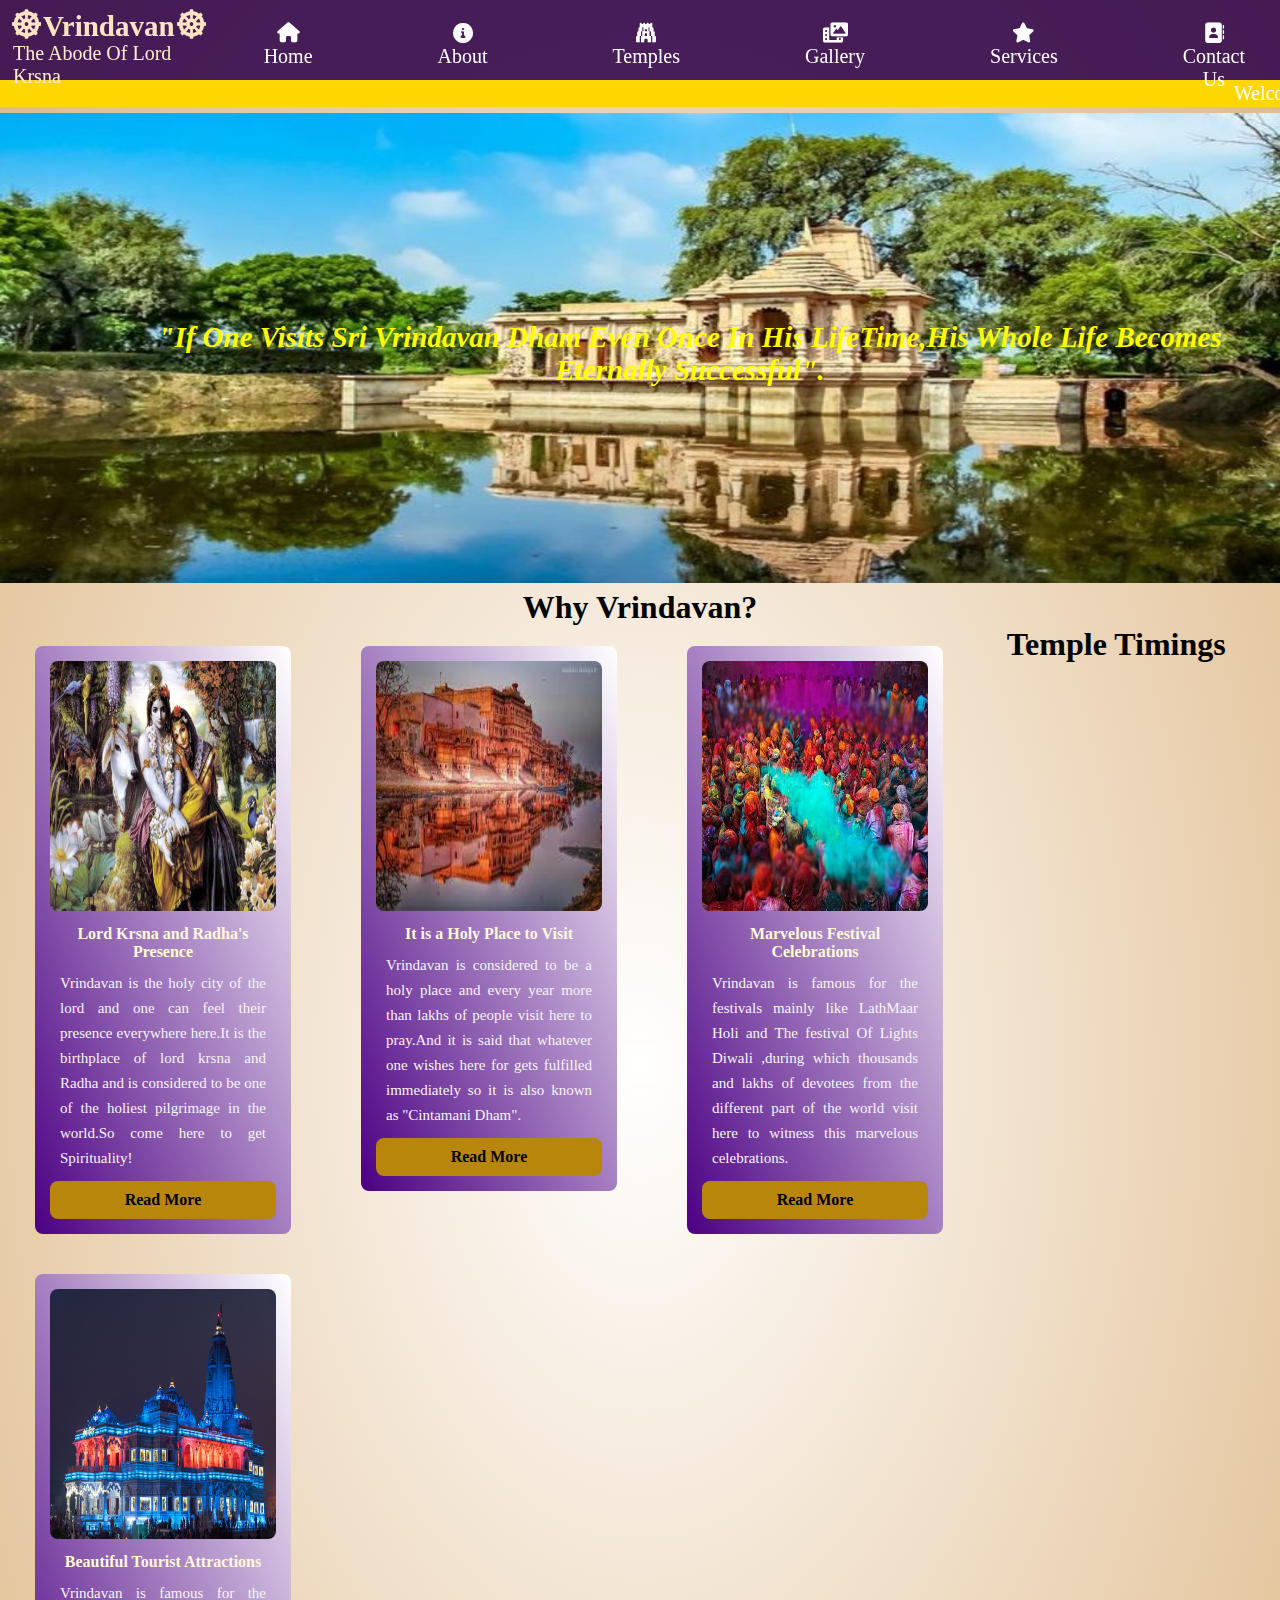
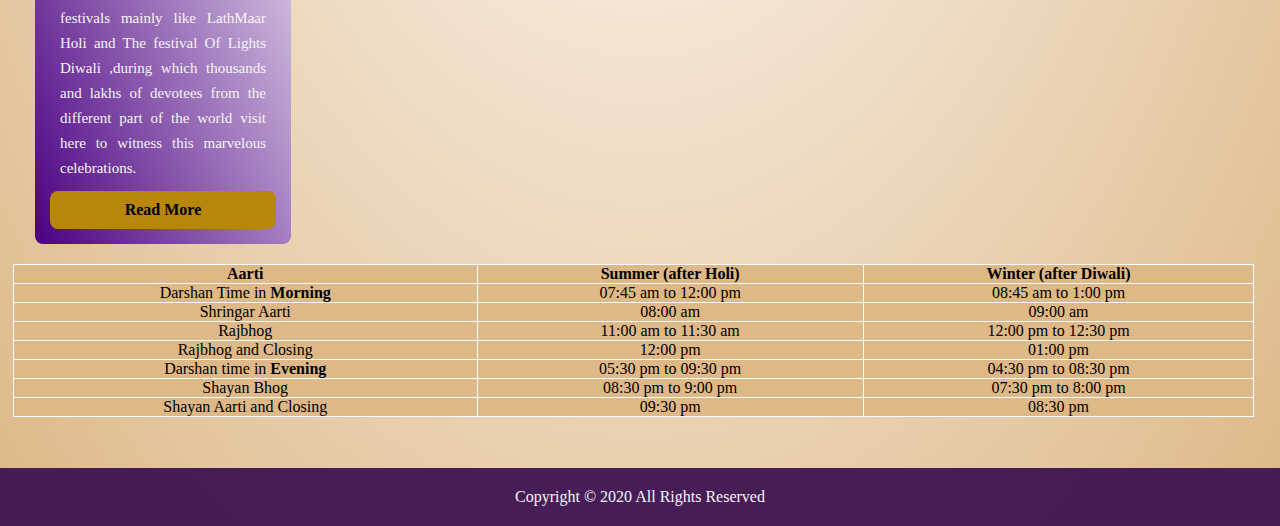
<file: index.html>
<!DOCTYPE html>
<html lang="en">
<head>
    <meta charset="UTF-8">
    <meta http-equiv="X-UA-Compatible" content="IE=edge">
    <meta name="viewport" content="width=device-width, initial-scale=1.0">
    <link rel="stylesheet" href="https://cdnjs.cloudflare.com/ajax/libs/font-awesome/6.0.0-beta2/css/all.min.css">
    <link rel="stylesheet" href="./style.css">
    <title>ExploringBraj</title>
</head>
<body>
    <div class="container">
        <div class="header">
             <h1><i class="fa fa-dharmachakra" id="1"></i>Vrindavan<i class="fa fa-dharmachakra" id="2"></i></h1>
             <p>The Abode Of Lord Krsna</p>
               <ul>
                <li><a href="#"><i class="fa fa-home"></i>Home</a></li>
                <li><a href="#"><i class="fas fa-info-circle"></i>About</a>
                    <div class="aboutdd">
                        <ul>
                            <li><a href="aboutvrindavan.html">Vrindavan Dham</a></li>
                            <li><a href="aboutvrindavan.html#">Significance</a></li>
                        </ul>
                    </div>
                <li><a href="#"><i class="fa fa-gopuram"></i>Temples</a>
                    <div class="templesdd">
                        <ul>
                            <li><a href="#">Temples</a></li>
                            <li><a href="#">Ghats</a></li>
                            <li><a href="#">Villages</a></li>
                            <li><a href="#">Locations</a></li>
                            <li><a href="#">Temple Timings</a></li>

                        </ul>
                    </div>
                </li>
                <li><a href="#"><i class="fas fa-photo-video"></i>Gallery</a>
                    <div class="gallerydd">
                        <ul>
                            <li><a href="./gallery.html">Photos</a></li>
                            <li><a href="./video.html">Videos</a></li>
                        </ul>
                    </div>
                </li>
                <li><a href="#"><i class="fas fa-star"></i>Services</a>
                    <div class="servicesdd">
                        <ul>
                            <li><a href="#">Local-Travels</a></li>
                            <li><a href="#">Restaurants</a></li>
                            <li><a href="hotel.html">Hotels</a></li>
                        </ul>
                    </div>
                </li>
                <li><a href="#"><i class="fas fa-address-book"></i>Contact Us</a></li>
             </ul> 
        </div>
        <marquee style="background-color: gold;padding: 2px; color: white; font-size: 20px;">
            Welcome To Sri Dham VRINDAVAN!All the information is provided here and can be accessed through the header.Thank You for Visiting!
        </marquee>

        <div class="image">
            <img src="./temples Images/vrinda kund_adobespark.jpg" width="600px" height="299px">
            <div id="text">"If One Visits Sri Vrindavan Dham Even Once In His LifeTime,His Whole Life Becomes Eternally Successful".</i></div>
        </div>
        <div class="second">
            <h1>Why Vrindavan?</h1>
            <div class="box">
                <img src="./temples Images/mainpage image 2.jpeg" alt="" />
                <h4>Lord Krsna and Radha's Presence</h4>
                <p>Vrindavan is the holy city of the lord and one can feel their presence everywhere here.It is the birthplace of lord krsna and Radha and is considered to be one of the holiest pilgrimage in the world.So come here to get Spirituality! </p>                  
                <a href="aboutvrindavan.html">Read More</a>
              </div>
        </div>
            <div class="box">
                <img src="./images/keshi ghat.jpg" alt="" />
                <h4>It is a Holy Place to Visit</h4>
                <p>Vrindavan is considered to be a holy place and every year more than lakhs of people visit here to pray.And it is said that whatever one wishes here for gets fulfilled immediately so it is also known as "Cintamani Dham".</p>                  
                <a href="aboutvrindavan.html">Read More</a>
              </div>
              <div class="box">
                <img src="./temples Images/holi main4.jpg" alt="" />
                <h4>Marvelous Festival Celebrations</h4>
                <p>Vrindavan is famous for the festivals mainly like LathMaar Holi and The festival Of Lights Diwali ,during which thousands and lakhs of devotees from the different part of the world visit here to witness this marvelous celebrations.</p>                  
                <a href="aboutvrindavan.html">Read More</a>
              </div>
              <div class="box">
                <img src="./images/premmandir.jpg" alt="" />
                <h4>Beautiful Tourist Attractions</h4>
                <p>Vrindavan is famous for the festivals mainly like LathMaar Holi and The festival Of Lights Diwali ,during which thousands and lakhs of devotees from the different part of the world visit here to witness this marvelous celebrations.</p>                  

                <a href="temples.html">Read More</a>
              </div>
              <div class="timings">
                  <h1>Temple Timings</h1>
                <table width="100%" border="1" cellspacing="0" cellpadding="0">
                    <tbody>
                    <tr>
                    <td><strong>Aarti</strong></td>
                    <td><strong>Summer (after Holi)</strong></td>
                    <td><strong>Winter (after Diwali)</strong></td>
                    </tr>
                    <tr>
                    <td>Darshan Time in <strong>Morning</strong></td>
                    <td>07:45 am to 12:00 pm</td>
                    <td>08:45 am to 1:00 pm</td>
                    </tr>
                    <tr>
                    <td>Shringar Aarti</td>
                    <td>08:00 am</td>
                    <td>09:00 am</td>
                    </tr>
                    <tr>
                    <td>Rajbhog</td>
                    <td>11:00 am to 11:30 am</td>
                    <td>12:00 pm to 12:30 pm</td>
                    </tr>
                    <tr>
                    <td>Rajbhog and Closing</td>
                    <td>12:00 pm</td>
                    <td>01:00 pm</td>
                    </tr>
                    <tr>
                    <td>Darshan time in <strong>Evening</strong></td>
                    <td>05:30 pm to 09:30 pm</td>
                    <td>04:30 pm to 08:30 pm</td>
                    </tr>
                    <tr>
                    <td>Shayan Bhog</td>
                    <td>08:30 pm to 9:00 pm</td>
                    <td>07:30 pm to 8:00 pm</td>
                    </tr>
                    <tr>
                    <td>Shayan Aarti and Closing</td>
                    <td>09:30 pm</td>
                    <td>08:30 pm</td>
                    </tr>
                    </tbody>
                    </table>
              </div>
              <div class="footer">
                <p>
                    Copyright © 2020 All Rights Reserved
                    </p>
       
    </div>
    
</body>
</html>
</file>
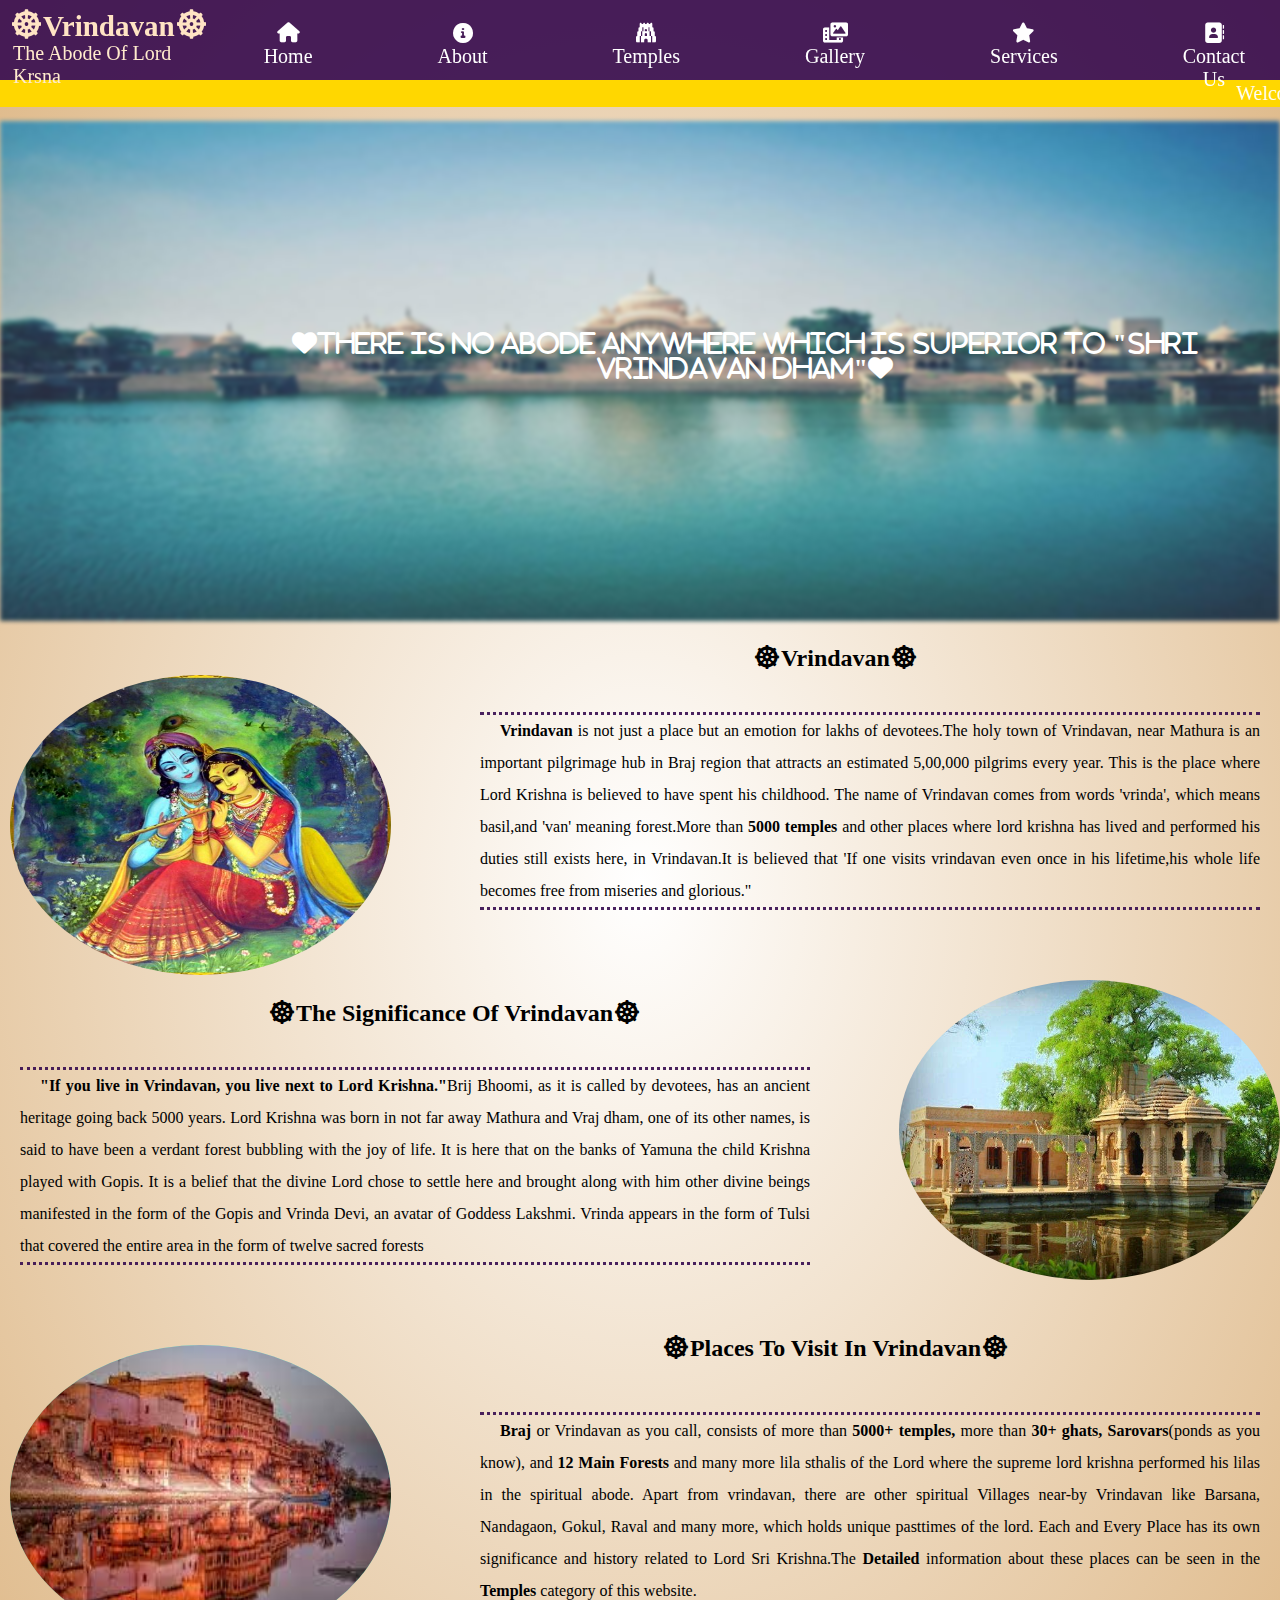
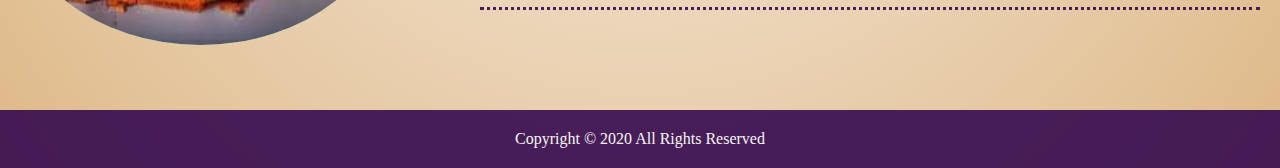
<file: aboutvrindavan.html>
<!DOCTYPE html>
<html lang="en">
<head>
    <meta charset="UTF-8">
    <meta http-equiv="X-UA-Compatible" content="IE=edge">
    <meta name="viewport" content="width=device-width, initial-scale=1.0">
    <link rel="stylesheet" href="https://cdnjs.cloudflare.com/ajax/libs/font-awesome/6.0.0-beta2/css/all.min.css">
    <link rel="stylesheet" href="./style.css">
    <title>All About Vrindavan Dham</title>
    <style>
        *{margin: 0;padding: 0;box-sizing:border-box;}
        .main{
            margin-left:10px;
            margin-top: 0px;
            scroll-behavior: smooth .2px;
        }
        /*The Main image code*/
        #wrap {
        position: relative;
        width: 200px;  
        height: 145px;
        border: 3px solid black;
        }
        .wrap img{
            width: 100%;
            margin-top: 10px;
            height: 500px;
            filter: blur(2px);
        }

       #text {
           z-index: 20;
       position:absolute;    
       color:white;
       font-size:25px;
       font-weight:bold;
       left:210px;
       top:330px;
       font-style: italic;
      }
        /*First div code of Vrindavan*/
        .image1 img{
            float: left;
            background-color: aquamarine;
            margin-top:30px;
            width:30%;
             height:300px;
             border-radius: 60%;
        }
        .text1 p{
           display: block;
           font-family: Cambria, Cochin, Georgia, Times, 'Times New Roman', serif;
           text-align: justify;
           margin-left: 470px;
           margin-right: 20px;
           border-top:rgba(53, 10, 79, .9) 3px dotted ;
           border-bottom:rgba(53, 10, 79, .9) 3px dotted;

        }
        .text1 p{
            margin-top: 40px;
            text-indent: 20px;
            line-height: 200%;
            font-family: cursive;
        }
        .text1 h2{
            text-align: center;
            margin-top: 20px;
            font-family: cursive;
        }
        .text1 i:nth-child(1){
            margin-right: 2px;

        }
        .text1 i:nth-child(2){
            margin-left: 2px;
        }
        /*The second division code of Significance of Vrindavan*/
        .image2 img{
            float: right;
            background-color: aquamarine;
            margin-top:70px;
            width:30%;
             height:300px;
             border-radius: 60%;
        }
        .text2 p{
           display: block;
           font-family: Cambria, Cochin, Georgia, Times, 'Times New Roman', serif;
           text-align: justify;
           margin-left: 10px;
           margin-right: 470px;
           border-top:rgba(53, 10, 79, .9) 3px dotted ;
           border-bottom:rgba(53, 10, 79, .9) 3px dotted;

        }
        .text2 p{
            margin-top: 40px;
            text-indent: 20px;
            line-height: 200%;
            font-family: cursive;
        }
        .text2 h2{
            text-align: center;
            margin-top: 90px;
            font-family: cursive;
        }
        .text2 i:nth-child(1){
            margin-right: 2px;

        }
        .text2 i:nth-child(2){
            margin-left: 2px;
        }
        /*This is the code for Places to Visit in Vrindavan*/
        .image3 img{
            float: left;
            background-color: aquamarine;
            margin-top:80px;
            width:30%;
             height:300px;
             border-radius: 60%;
        }
        .text3 p{
           display: block;
           font-family: Cambria, Cochin, Georgia, Times, 'Times New Roman', serif;
           text-align: justify;
           margin-left: 470px;
           margin-right: 20px;
           border-top:rgba(53, 10, 79, .9) 3px dotted ;
           border-bottom:rgba(53, 10, 79, .9) 3px dotted;

        }
        .text3 p{
            margin-top: 50px;
            text-indent: 20px;
            line-height: 200%;
            font-family: cursive;
        }
        .text3 h2{
            text-align: center;
            margin-top: 70px;
            font-family: cursive;
        }
        .text3 i:nth-child(1){
            margin-right: 2px;

        }
        .text3 i:nth-child(2){
            margin-left: 2px;
        }
    
    </style>
</head>
<body>
    <div class="container">
        <div class="header">
             <h1><i class="fa fa-dharmachakra" id="1"></i>Vrindavan<i class="fa fa-dharmachakra" id="2"></i></h1>
             <p>The Abode Of Lord Krsna</p>
               <ul>
                <li><a href="index.html"><i class="fa fa-home"></i>Home</a></li>
                <li><a href="#"><i class="fas fa-info-circle"></i>About</a>
                    <div class="aboutdd">
                        <ul>
                            <li><a href="aboutvrindavan.html">Vrindavan Dham</a></li>
                            <li><a href="aboutvrindavan.html">Significance</a></li>
                        </ul>
                    </div>
                <li><a href="#"><i class="fa fa-gopuram"></i>Temples</a>
                    <div class="templesdd">
                        <ul>
                            <li><a href="temples.html">Temples</a></li>
                            <li><a href="#">Ghats</a></li>
                            <li><a href="#">Villages</a></li>
                            <li><a href="#">Locations</a></li>
                            <li><a href="#">Temple Timings</a></li>

                        </ul>
                    </div>
                </li>
                <li><a href="#"><i class="fas fa-photo-video"></i>Gallery</a>
                    <div class="gallerydd">
                        <ul>
                            <li><a href="#">Photos</a></li>
                            <li><a href="#">Videos</a></li>
                        </ul>
                    </div>
                </li>
                <li><a href="#"><i class="fas fa-star"></i>Services</a>
                    <div class="servicesdd">
                        <ul>
                            <li><a href="#">Local-Travels</a></li>
                            <li><a href="#">Restaurants</a></li>
                            <li><a href="hotel.html">Hotels</a></li>
                            <li><a href="#">Hospitals</a></li>
                        </ul>
                    </div>
                </li>
                <li><a href="#"><i class="fas fa-address-book"></i>Contact Us</a></li>
             </ul> 
        </div>
        <marquee style="background-color: gold;padding: 2px; color: white; font-size: 20px;">
            Welcome To Sri Dham VRINDAVAN!All the information is provided here and can be accessed through the header.Thank You for Visiting!
        </marquee>
        <div class="wrap">
                <img src="./images/kusum sarovar.jpg">
                <div id="text"><i class ="fas fa-heart">There is no abode anywhere which is superior to "Shri Vrindavan Dham"<i class="fas fa-heart"></i></i></div>
        </div>
              <div class="main">
            <div class="image1">
                <img src="./temples Images/radhakrishna.jpg" alt="radhakrishna">
            </div>
            <div class="text1">
                <h2><i class="fa fa-dharmachakra" id="1"></i>Vrindavan<i class="fa fa-dharmachakra" id="2"></i></h2>
                <p> 
                    <b>Vrindavan </b>is not just a place but an emotion for lakhs of devotees.The holy town of Vrindavan, near Mathura is an important pilgrimage hub in Braj region that attracts an estimated 5,00,000 pilgrims every year. This is the place where Lord Krishna is believed to have spent his childhood. The name of Vrindavan comes from words 'vrinda', which means basil,and 'van' meaning forest.More than <b>5000 temples</b> and other places where lord krishna has lived and performed his duties still exists here, in Vrindavan.It is believed that 'If one visits vrindavan even once in his lifetime,his whole life becomes free from miseries and glorious."</p>
            </div>
            <div class="image2">
                <img src="./images/image2.jpg" alt="VrindaKund">
            </div>
            <div class="text2">
                <h2><i class="fa fa-dharmachakra" id="1"></i>The Significance Of Vrindavan<i class="fa fa-dharmachakra" id="2"></i></h2>
                <p>
                    <b>"If you live in Vrindavan, you live next to Lord Krishna."</b>Brij Bhoomi, as it is called by devotees, has an ancient heritage going back 5000 years. Lord Krishna was born in not far away Mathura and Vraj dham, one of its other names, is said to have been a verdant forest bubbling with the joy of life. It is here that on the banks of Yamuna the child Krishna played with Gopis. It is a belief that the divine Lord chose to settle here and brought along with him other divine beings manifested in the form of the Gopis and Vrinda Devi, an avatar of Goddess Lakshmi. Vrinda appears in the form of Tulsi that covered the entire area in the form of twelve sacred forests
                </p> 
            </div>
            <div class="image3">
                <img src="./images/keshi ghat.jpg" alt="Keshi Ghat">
            </div>
            <div class="text3">
                <h2><i class="fa fa-dharmachakra" id="1"></i>Places To Visit In Vrindavan<i class="fa fa-dharmachakra" id="2"></i></h2>
                <p>
                    <b>Braj </b>or Vrindavan as you call, consists of more than <b> 5000+ temples, </b>more than <b>30+ ghats, </b><b>Sarovars</b>(ponds as you know), and <b>12 Main Forests </b>and many more lila sthalis of the Lord where the supreme lord krishna performed his lilas in the spiritual abode. Apart from vrindavan, there are other spiritual Villages near-by Vrindavan like Barsana, Nandagaon, Gokul, Raval and many more, which holds unique pasttimes of the lord. Each and Every Place has its own significance and history related to Lord Sri Krishna.The <b>Detailed </b>information about these places can be seen in the <b>Temples  </b>category of this website.
                </p>
            </div>

            </div>
               <div class="footer" style="margin-top:100px;">
                Copyright © 2020 All Rights Reserved
            </div>

        </div>
        </body>
        </html>
</file>
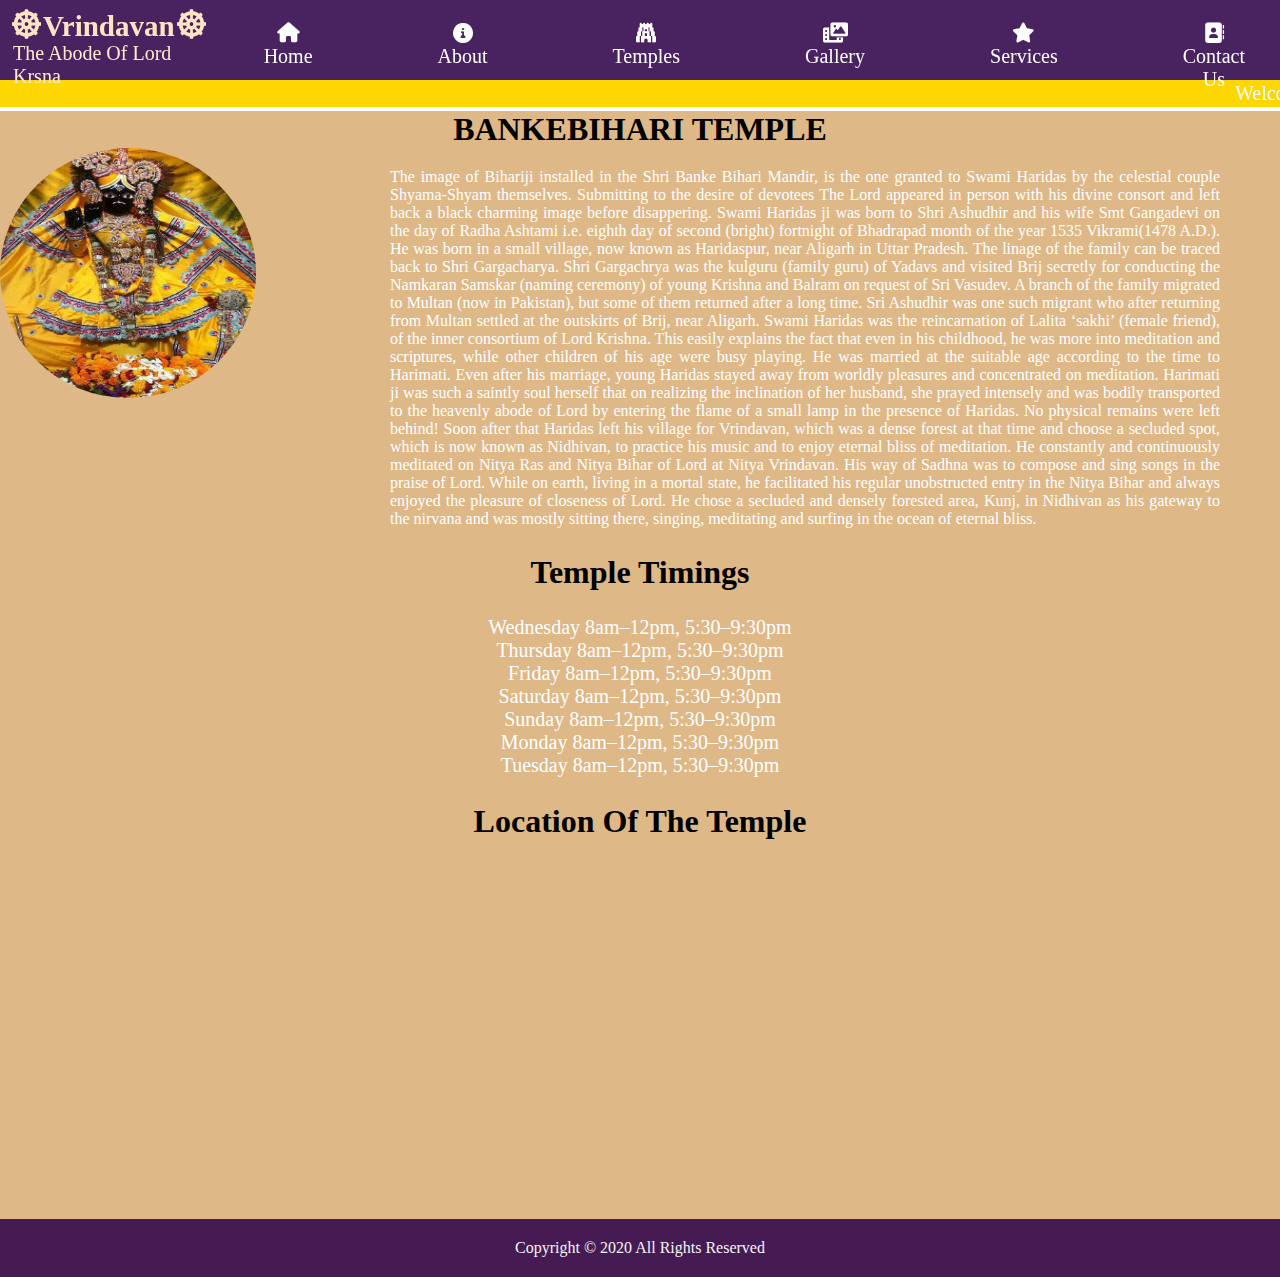
<file: bankeybihari.html>
<!DOCTYPE html>
<html lang="en">
<head>
    <meta charset="UTF-8">
    <meta http-equiv="X-UA-Compatible" content="IE=edge">
    <meta name="viewport" content="width=device-width, initial-scale=1.0">
    <link rel="stylesheet" href="https://cdnjs.cloudflare.com/ajax/libs/font-awesome/6.0.0-beta2/css/all.min.css">
    <title>ExploringBraj</title>
    <style>
        *{padding: 0;margin: 0;box-sizing: border-box;}
        .container{
            background-color: burlywood;
        }
        /*Code for the header*/
.header{
    height: 80px;
    width: 100%;
    background-color:rgba(53, 10, 79, .9);
    display:flex;
    padding: 0;
    background-origin: padding-box;
    color: white;
    z-index: 1000;
    position: relative;
}
.header h1{
    font-size:29px;
    margin-left:12px;
    height: 10px;
    width: 1px;
    display: flex;
    margin-top: 10px;
    color: bisque;
}
.header h1 i:nth-child(1){
    margin-right: 2px;
}
.header h1 i:nth-child(2){
    margin-left: 2px;
}
.header p{
    font-size:20px;
    margin-left: 0px;
    float: left;
    padding-top: 20px;
    padding-left: 0px;
    margin-top: 22px;
    color: blanchedalmond;
}
.header ul{
    list-style: none;
    display: flex;
    position:relative;
    flex-direction: row;
    margin-top: 10px;
    margin-bottom: 10px;
    text-align: center;
}
.header ul li{
    list-style: none;
    margin-left: 90px;
    margin-right: 35px;
    padding-top: 12px;
}
.header ul li a{
    color: white;
    font-size: 20px;
    text-decoration: none;
    align-items: center;
}

.aboutdd{
    display: none;
}

.header ul li:hover .aboutdd{
    display:block;
    position: absolute;
    background-color:rgba(53, 10, 79, .9);   
    margin-top: 28px;
    margin-left: -10px;
}
.aboutdd ul li{
    align-items: center;
    width: 70px;
    height: 60px;
    margin-left: 20px;
    margin-top: 20px;
    background: transparent;
}
.header ul li:hover .aboutdd ul{
    display: block;
}
.aboutdd ul li:hover{
    background-color:gold;
    width: 100px;
    display: block;
}
.header ul li:hover .aboutdd ul li{
    border-bottom: 1px solid goldenrod;
}
.templesdd{
    display: none;
}

.header ul li:hover .templesdd{
    display:block;
    position: absolute;
    background-color:rgba(53, 10, 79, .9);   
    margin-top: 28px;
    margin-left: -10px;
}
.templesdd ul li{
    align-items: center;
    width: 70px;
    height: 60px;
    margin-left: 20px;
    margin-top: 20px;
    background: transparent;
}
.header ul li:hover .templesdd ul{
    display: block;

}
.templesdd ul li:hover{
    background-color:gold;
    display: block;
    width: 100px;
}
.header ul li:hover .templesdd ul li{
    border-bottom: 1px solid goldenrod;
}

.gallerydd{
    display: none;
}

.header ul li:hover .gallerydd{
    display:block;
    position: absolute;
    background-color:rgba(53, 10, 79, .9);   
    margin-top: 28px;
    margin-left: -10px;
}
.gallerydd ul li{
    align-items: center;
    width: 70px;
    height: 60px;
    margin-left: 20px;
    margin-top: 20px;
    background: transparent;
}
.header ul li:hover .gallerydd ul{
    display: block;

}
.gallerydd ul li:hover{
    background-color:gold;
    display: block;
    width: 100px;
}
.header ul li:hover .gallerydd ul li{
    border-bottom: 1px solid goldenrod;
}
.servicesdd{
    display: none;
}

.header ul li:hover .servicesdd{
    display:block;
    position: absolute;
    background-color:rgba(53, 10, 79, .9);   
    margin-top: 28px;
    margin-left: -10px;
}
.servicesdd ul li{
    align-items: center;
    width: 70px;
    height: 60px;
    margin-left: 20px;
    margin-top: 20px;
    background: transparent;
}
.header ul li:hover .servicesdd ul{
    display: block;
}
.servicesdd ul li:hover{
    background-color:gold;
    width: 100px;
    display: block;
}
.header ul li:hover .servicesdd ul li{
    border-bottom: 1px solid goldenrod;
}
.info h1{
    text-align: center;
    color: black;
}
.image img{
    float: left;
            background-color: aquamarine;
            margin-top:0px;
            width:20%;
             height:250px;
             border-radius: 60%;
}
 .text p{
    color: white;
    display: block;
    margin-left: 390px;
    margin-top: 20px;
    margin-right: 60px;
    padding: 0;
    text-align: justify;
}
.timings h1{
    margin-top: 2%;
    text-align: center;
}
.timings ul li{
    text-align: center;
    margin-top: 2%;
    font-size: 20px;
    color: white;
}
.location h1{
    margin-top: 2%;
    text-align: center;
}
.api{
    margin-left: 10%;
    margin-top: 2%;
}
.footer{
     background-color: rgba(53, 10, 79, .9);
     color: whitesmoke;
     text-align: center;
     padding-top: 20px;
     padding-bottom: 20px;
 }

    </style>
</head>
<body>
        <div class="header">
             <h1><i class="fa fa-dharmachakra" id="1"></i>Vrindavan<i class="fa fa-dharmachakra" id="2"></i></h1>
             <p>The Abode Of Lord Krsna</p>
               <ul>
                <li><a href="#"><i class="fa fa-home"></i>Home</a></li>
                <li><a href="#"><i class="fas fa-info-circle"></i>About</a>
                    <div class="aboutdd">
                        <ul>
                            <li><a href="aboutvrindavan.html">Vrindavan Dham</a></li>
                            <li><a href="aboutvrindavan.html">Significance</a></li>
                        </ul>
                    </div>
                <li><a href="#"><i class="fa fa-gopuram"></i>Temples</a>
                    <div class="templesdd">
                        <ul>
                            <li><a href="temples.html">Temples</a></li>
                            <li><a href="ghats.html">Ghats</a></li>
                            <li><a href="#">Villages</a></li>
                            <li><a href="index.html">Temple Timings</a></li>

                        </ul>
                    </div>
                </li>
                <li><a href="#"><i class="fas fa-photo-video"></i>Gallery</a>
                    <div class="gallerydd">
                        <ul>
                            <li><a href="gallery.html">Photos</a></li>
                        </ul>
                    </div>
                </li>
                <li><a href="#"><i class="fas fa-star"></i>Services</a>
                    <div class="servicesdd">
                        <ul>
                            <li><a href="#">Local-Travels</a></li>
                            <li><a href="restaurant.html">Restaurants</a></li>
                            <li><a href="hotel.html">Hotels</a></li>
                        </ul>
                    </div>
                </li>
                <li><a href="#"><i class="fas fa-address-book"></i>Contact Us</a></li>
             </ul> 
        </div>
        <marquee style="background-color: gold;padding: 2px; color: white; font-size: 20px;">
            Welcome To Sri Dham VRINDAVAN!All the information is provided here and can be accessed through the header.Thank You for Visiting!
        </marquee>
        <div class="container">
            <div class="info">
                <h1>BANKEBIHARI TEMPLE</h1>
            </div>
            <div class="image">
                <img src="./temples Images/bankeybihariji.jpg">
                </div>
                <div class="text">
                    <p>
                        The image of Bihariji installed in the Shri Banke Bihari Mandir, is the one granted to Swami Haridas by the celestial couple Shyama-Shyam themselves. Submitting to the desire of devotees The Lord appeared in person with his divine consort and left back a black charming image before disappering.

Swami Haridas ji was born to Shri Ashudhir and his wife Smt Gangadevi on the day of Radha Ashtami i.e. eighth day of second (bright) fortnight of Bhadrapad month of the year 1535 Vikrami(1478 A.D.). He was born in a small village, now known as Haridaspur, near Aligarh in Uttar Pradesh. The linage of the family can be traced back to Shri Gargacharya. Shri Gargachrya was the kulguru (family guru) of Yadavs and visited Brij secretly for conducting the Namkaran Samskar (naming ceremony) of young Krishna and Balram on request of Sri Vasudev. A branch of the family migrated to Multan (now in Pakistan), but some of them returned after a long time. Sri Ashudhir was one such migrant who after returning from Multan settled at the outskirts of Brij, near Aligarh.

Swami Haridas was the reincarnation of Lalita ‘sakhi’ (female friend), of the inner consortium of Lord Krishna. This easily explains the fact that even in his childhood, he was more into meditation and scriptures, while other children of his age were busy playing. He was married at the suitable age according to the time to Harimati. Even after his marriage, young Haridas stayed away from worldly pleasures and concentrated on meditation. Harimati ji was such a saintly soul herself that on realizing the inclination of her husband, she prayed intensely and was bodily transported to the heavenly abode of Lord by entering the flame of a small lamp in the presence of Haridas. No physical remains were left behind!

Soon after that Haridas left his village for Vrindavan, which was a dense forest at that time and choose a secluded spot, which is now known as Nidhivan, to practice his music and to enjoy eternal bliss of meditation. He constantly and continuously meditated on Nitya Ras and Nitya Bihar of Lord at Nitya Vrindavan. His way of Sadhna was to compose and sing songs in the praise of Lord. While on earth, living in a mortal state, he facilitated his regular unobstructed entry in the Nitya Bihar and always enjoyed the pleasure of closeness of Lord. He chose a secluded and densely forested area, Kunj, in Nidhivan as his gateway to the nirvana and was mostly sitting there, singing, meditating and surfing in the ocean of eternal bliss.
                    </p>
            </div>
            <div class="timings">
                <h1>Temple Timings</h1>
                <ul>
                    <li>
                        Wednesday	8am–12pm, 5:30–9:30pm<br>
                        Thursday	8am–12pm, 5:30–9:30pm<br>
                        Friday	8am–12pm, 5:30–9:30pm<br>
                        Saturday	8am–12pm, 5:30–9:30pm<br>
                        Sunday	8am–12pm, 5:30–9:30pm<br>
                        Monday	8am–12pm, 5:30–9:30pm<br>
                        Tuesday	8am–12pm, 5:30–9:30pm<br>
                        
                    </li>
                </ul>
               
            </div>
            <div class="location">
                <h1>Location Of The Temple</h1>
                <div class="api">
                    <iframe src="https://www.google.com/maps/embed?pb=!1m18!1m12!1m3!1d3536.4425427303277!2d77.68830451466185!3d27.57980628284493!2m3!1f0!2f0!3f0!3m2!1i1024!2i768!4f13.1!3m3!1m2!1s0x39736e372937faf7%3A0xd1f392db0770da6f!2sShri%20Bankey%20Bihari%20Ji%20Temple%2C%20Vrindavan!5e0!3m2!1sen!2sin!4v1636551542812!5m2!1sen!2sin" width="1300" height="350" style="border:0;" allowfullscreen="yes" loading="lazy"></iframe>                </div>
            </div>
            <div class="footer">
                Copyright © 2020 All Rights Reserved
            </div>
            </div>
</file>
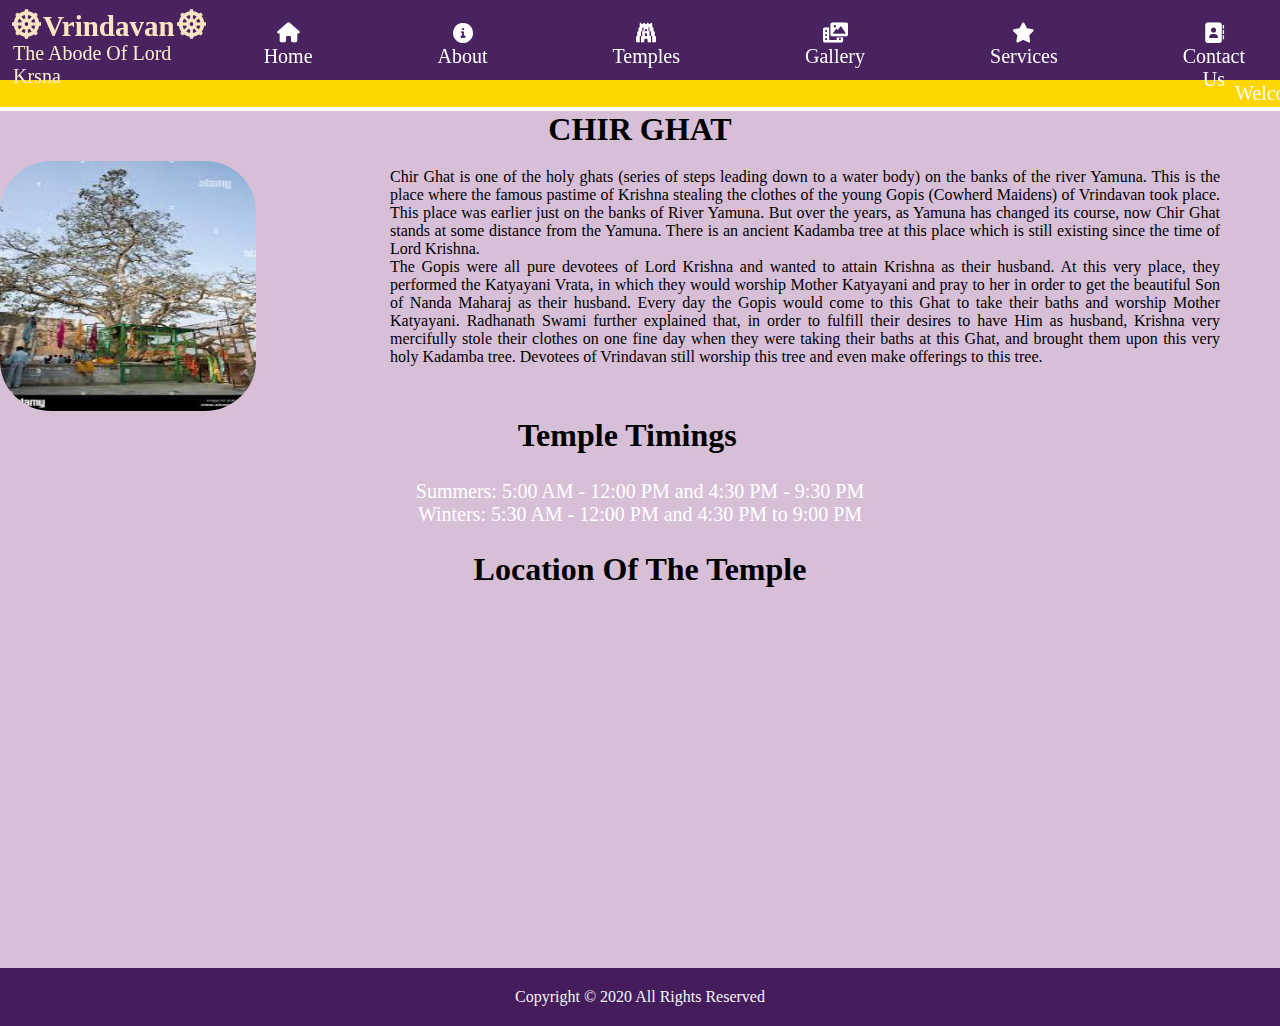
<file: chirghat.html>
<!DOCTYPE html>
<html lang="en">
<head>
    <meta charset="UTF-8">
    <meta http-equiv="X-UA-Compatible" content="IE=edge">
    <meta name="viewport" content="width=device-width, initial-scale=1.0">
    <link rel="stylesheet" href="https://cdnjs.cloudflare.com/ajax/libs/font-awesome/6.0.0-beta2/css/all.min.css">
    <title>ExploringBraj</title>
    <style>
        *{padding: 0;margin: 0;box-sizing: border-box;}
        .container{
            background-color:thistle;
        }
        /*Code for the header*/
.header{
    height: 80px;
    width: 100%;
    background-color:rgba(53, 10, 79, .9);
    display:flex;
    padding: 0;
    background-origin: padding-box;
    color: white;
    z-index: 1000;
    position: relative;
}
.header h1{
    font-size:29px;
    margin-left:12px;
    height: 10px;
    width: 1px;
    display: flex;
    margin-top: 10px;
    color: bisque;
}
.header h1 i:nth-child(1){
    margin-right: 2px;
}
.header h1 i:nth-child(2){
    margin-left: 2px;
}
.header p{
    font-size:20px;
    margin-left: 0px;
    float: left;
    padding-top: 20px;
    padding-left: 0px;
    margin-top: 22px;
    color: blanchedalmond;
}
.header ul{
    list-style: none;
    display: flex;
    position:relative;
    flex-direction: row;
    margin-top: 10px;
    margin-bottom: 10px;
    text-align: center;
}
.header ul li{
    list-style: none;
    margin-left: 90px;
    margin-right: 35px;
    padding-top: 12px;
}
.header ul li a{
    color: white;
    font-size: 20px;
    text-decoration: none;
    align-items: center;
}

.aboutdd{
    display: none;
}

.header ul li:hover .aboutdd{
    display:block;
    position: absolute;
    background-color:rgba(53, 10, 79, .9);   
    margin-top: 28px;
    margin-left: -10px;
}
.aboutdd ul li{
    align-items: center;
    width: 70px;
    height: 60px;
    margin-left: 20px;
    margin-top: 20px;
    background: transparent;
}
.header ul li:hover .aboutdd ul{
    display: block;
}
.aboutdd ul li:hover{
    background-color:gold;
    width: 100px;
    display: block;
}
.header ul li:hover .aboutdd ul li{
    border-bottom: 1px solid goldenrod;
}
.templesdd{
    display: none;
}

.header ul li:hover .templesdd{
    display:block;
    position: absolute;
    background-color:rgba(53, 10, 79, .9);   
    margin-top: 28px;
    margin-left: -10px;
}
.templesdd ul li{
    align-items: center;
    width: 70px;
    height: 60px;
    margin-left: 20px;
    margin-top: 20px;
    background: transparent;
}
.header ul li:hover .templesdd ul{
    display: block;

}
.templesdd ul li:hover{
    background-color:gold;
    display: block;
    width: 100px;
}
.header ul li:hover .templesdd ul li{
    border-bottom: 1px solid goldenrod;
}

.gallerydd{
    display: none;
}

.header ul li:hover .gallerydd{
    display:block;
    position: absolute;
    background-color:rgba(53, 10, 79, .9);   
    margin-top: 28px;
    margin-left: -10px;
}
.gallerydd ul li{
    align-items: center;
    width: 70px;
    height: 60px;
    margin-left: 20px;
    margin-top: 20px;
    background: transparent;
}
.header ul li:hover .gallerydd ul{
    display: block;

}
.gallerydd ul li:hover{
    background-color:gold;
    display: block;
    width: 100px;
}
.header ul li:hover .gallerydd ul li{
    border-bottom: 1px solid goldenrod;
}
.servicesdd{
    display: none;
}

.header ul li:hover .servicesdd{
    display:block;
    position: absolute;
    background-color:rgba(53, 10, 79, .9);   
    margin-top: 28px;
    margin-left: -10px;
}
.servicesdd ul li{
    align-items: center;
    width: 70px;
    height: 60px;
    margin-left: 20px;
    margin-top: 20px;
    background: transparent;
}
.header ul li:hover .servicesdd ul{
    display: block;
}
.servicesdd ul li:hover{
    background-color:gold;
    width: 100px;
    display: block;
}
.header ul li:hover .servicesdd ul li{
    border-bottom: 1px solid goldenrod;
}
.info h1{
    text-align: center;
    color: black;
}
.image img{
    float: left;
            background-color: aquamarine;
            margin-top:1%;
            width:20%;
             height:250px;
             border-radius: 20%;
}
 .text p{
    color:black;
    font-family: cursive;
    display: block;
    margin-left: 390px;
    margin-top: 20px;
    margin-right: 60px;
    padding: 0;
    text-align: justify;
}
.timings h1{
    margin-top: 4%;
    text-align: center;
    margin-right: 2%;
  
}
.timings ul li{
    text-align: center;
    margin-top: 2%;
    font-size: 20px;
    color: white;
}
.location h1{
    margin-top: 2%;
    text-align: center;
}
.api{
    margin-left: 10%;
    margin-top: 2%;
}
.footer{
     background-color: rgba(53, 10, 79, .9);
     color: whitesmoke;
     text-align: center;
     padding-top: 20px;
     padding-bottom: 20px;
 }

    </style>
</head>
<body>
        <div class="header">
             <h1><i class="fa fa-dharmachakra" id="1"></i>Vrindavan<i class="fa fa-dharmachakra" id="2"></i></h1>
             <p>The Abode Of Lord Krsna</p>
               <ul>
                <li><a href="#"><i class="fa fa-home"></i>Home</a></li>
                <li><a href="#"><i class="fas fa-info-circle"></i>About</a>
                    <div class="aboutdd">
                        <ul>
                            <li><a href="aboutvrindavan.html">Vrindavan Dham</a></li>
                            <li><a href="aboutvrindavan.html">Significance</a></li>
                        </ul>
                    </div>
                <li><a href="#"><i class="fa fa-gopuram"></i>Temples</a>
                    <div class="templesdd">
                        <ul>
                            <li><a href="temples.html">Temples</a></li>
                            <li><a href="ghats.html">Ghats</a></li>
                            <li><a href="#">Villages</a></li>
                            <li><a href="index.html">Temple Timings</a></li>

                        </ul>
                    </div>
                </li>
                <li><a href="#"><i class="fas fa-photo-video"></i>Gallery</a>
                    <div class="gallerydd">
                        <ul>
                            <li><a href="gallery.html">Photos</a></li>
                        </ul>
                    </div>
                </li>
                <li><a href="#"><i class="fas fa-star"></i>Services</a>
                    <div class="servicesdd">
                        <ul>
                            <li><a href="#">Local-Travels</a></li>
                            <li><a href="restaurant.html">Restaurants</a></li>
                            <li><a href="hotel.html">Hotels</a></li>
                        </ul>
                    </div>
                </li>
                <li><a href="#"><i class="fas fa-address-book"></i>Contact Us</a></li>
             </ul> 
        </div>
        <marquee style="background-color: gold;padding: 2px; color: white; font-size: 20px;">
            Welcome To Sri Dham VRINDAVAN!All the information is provided here and can be accessed through the header.Thank You for Visiting!
        </marquee>
        <div class="container">
            <div class="info">
                <h1>CHIR GHAT</h1>
            </div>
            <div class="image">
                <img src="./temples Images/chir ghat.jpg">
                </div>
                <div class="text">
                  <p>Chir Ghat is one of the holy ghats (series of steps leading down to a water body) on the banks of the river Yamuna. This is the place where the famous pastime of Krishna stealing the clothes of the young Gopis (Cowherd Maidens) of Vrindavan took place. This place was earlier just on the banks of River Yamuna. But over the years, as Yamuna has changed its course, now Chir Ghat stands at some distance from the Yamuna.  There is an ancient Kadamba tree at this place which is still existing since the time of Lord Krishna.<br>The Gopis were all pure devotees of Lord Krishna and wanted to attain Krishna as their husband.  At this very place, they performed the Katyayani Vrata, in which they would worship Mother Katyayani and pray to her in order to get the beautiful Son of Nanda Maharaj as their husband. Every day the Gopis would come to this Ghat to take their baths and worship Mother Katyayani. Radhanath Swami further explained that, in order to fulfill their desires to have Him as husband, Krishna very mercifully stole their clothes on one fine day when they were taking their baths at this Ghat, and brought them upon this very holy Kadamba tree. Devotees of Vrindavan still worship this tree and even make offerings to this tree.
                    </p>
            <div class="timings">
                <h1>Temple Timings</h1>
                <ul>
                    <li>
                        Summers: 5:00 AM - 12:00 PM and 4:30 PM - 9:30 PM<br>
                        Winters: 5:30 AM - 12:00 PM and 4:30 PM to 9:00 PM
                        </li>
                </ul>
               
            </div>
            <div class="location">
                <h1>Location Of The Temple</h1>
                <div class="api">
                    <iframe src="https://www.google.com/maps/embed?pb=!1m18!1m12!1m3!1d3536.2588405948472!2d77.69437101466201!3d27.585503682842518!2m3!1f0!2f0!3f0!3m2!1i1024!2i768!4f13.1!3m3!1m2!1s0x39736f3da5778fe1%3A0x37f5f74d1382fea5!2sCheer%20Ghat%2C%20Vrindavan!5e0!3m2!1sen!2sin!4v1636556907505!5m2!1sen!2sin" width="1300" height="350" style="border:0;" allowfullscreen="yes" loading="lazy"></iframe>
                    </div>
                    <div class="footer">
                Copyright © 2020 All Rights Reserved
            </div>
            </div>
</file>
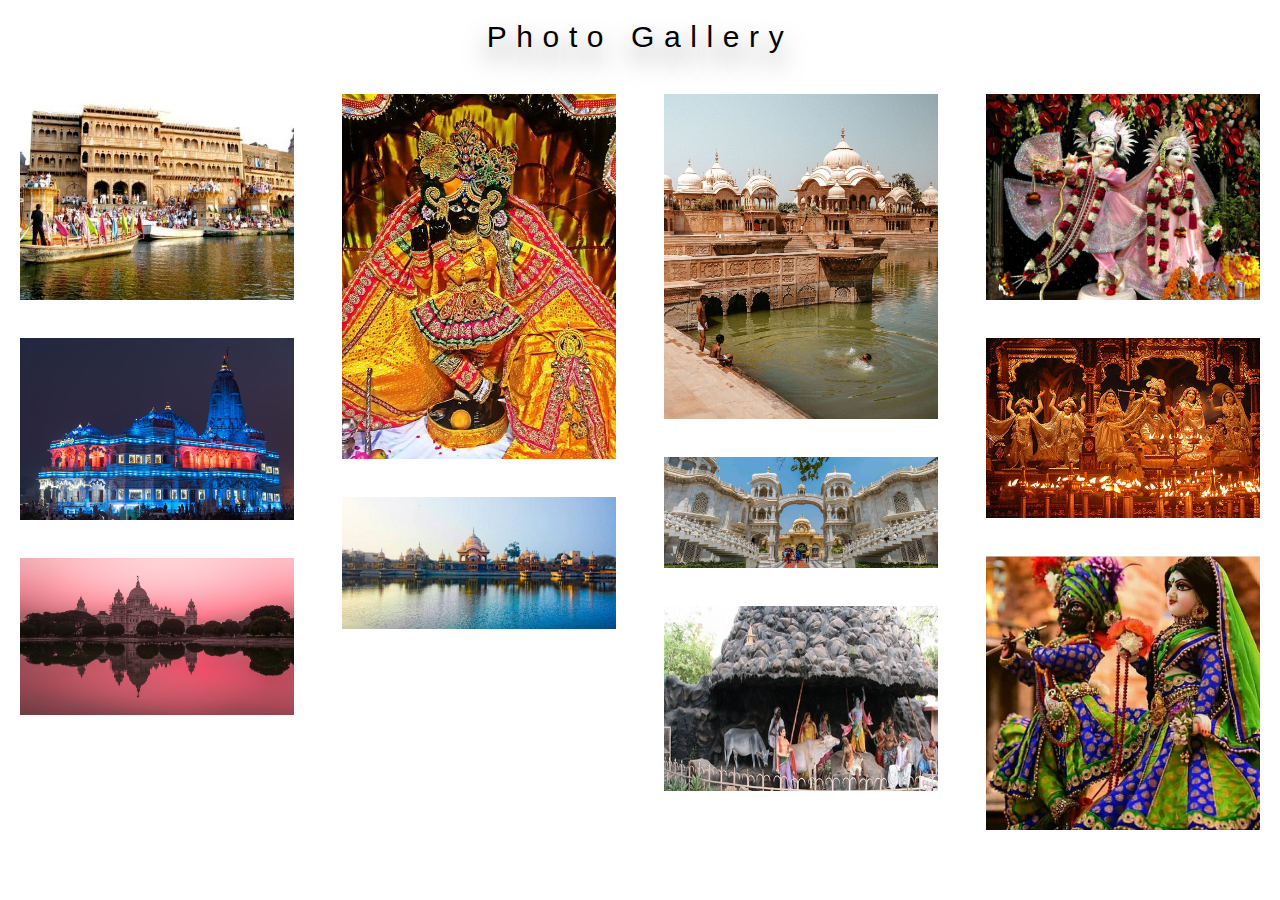
<file: gallery.html>
<!DOCTYPE html>
<html lang="en">
<head>
    <meta charset="UTF-8">
    <meta http-equiv="X-UA-Compatible" content="IE=edge">
    <meta name="viewport" content="width=device-width, initial-scale=1.0">
    <link rel="stylesheet" href="./gallerystyle.css"/>
    <title>Document</title>
    
</head>
<body>
    <h1>image gallery</h1>
    <div class="heading">Photo Gallery</div>
    <div class="container">
        <div class="image">
            <h1>boating in yamuna river</h1>
            <img src="./images/boat.jpg">
        </div>
        <div class="image">
            <h1>Prem mandir</h1>
            <img src="./images/premmandir.jpg">
        </div>
        <div class="image">
            <h1>image name</h1>
            <img src="./images/pic3.jpg">
        </div>
        <div class="image">
            <h1>banke bihari ji</h1>
            <img src="./images/shri-banke-bihari-ji-vrindavan.jpg">
        </div>
        <div class="image">
            <h1>image name</h1>
            <img src="./images/pic5.jpg">
        </div>
        <div class="image">
            <h1>yamuna river</h1>
            <img src="./images/water.jpg">
        </div>
        <div class="image">
            <h1>iskon madir</h1>
            <img src="./images/iskonnn.jpg">
        </div>
        <div class="image">
            <h1>image name</h1>
            <img src="./images/ppprem.jpg">
        </div>
        <div class="image">
            <h1>radha krishan ji</h1>
            <img src="./images/radhakrishanji.jpg">
        </div>
        <div class="image">
            <h1>image name</h1>
            <img src="./images/unnamed.jpg">
        </div>
        <div class="image">
            <h1>image name</h1>
            <img src="./images/last.jpg">
        </div>

    </div>
    
</body>
</html>
</file>
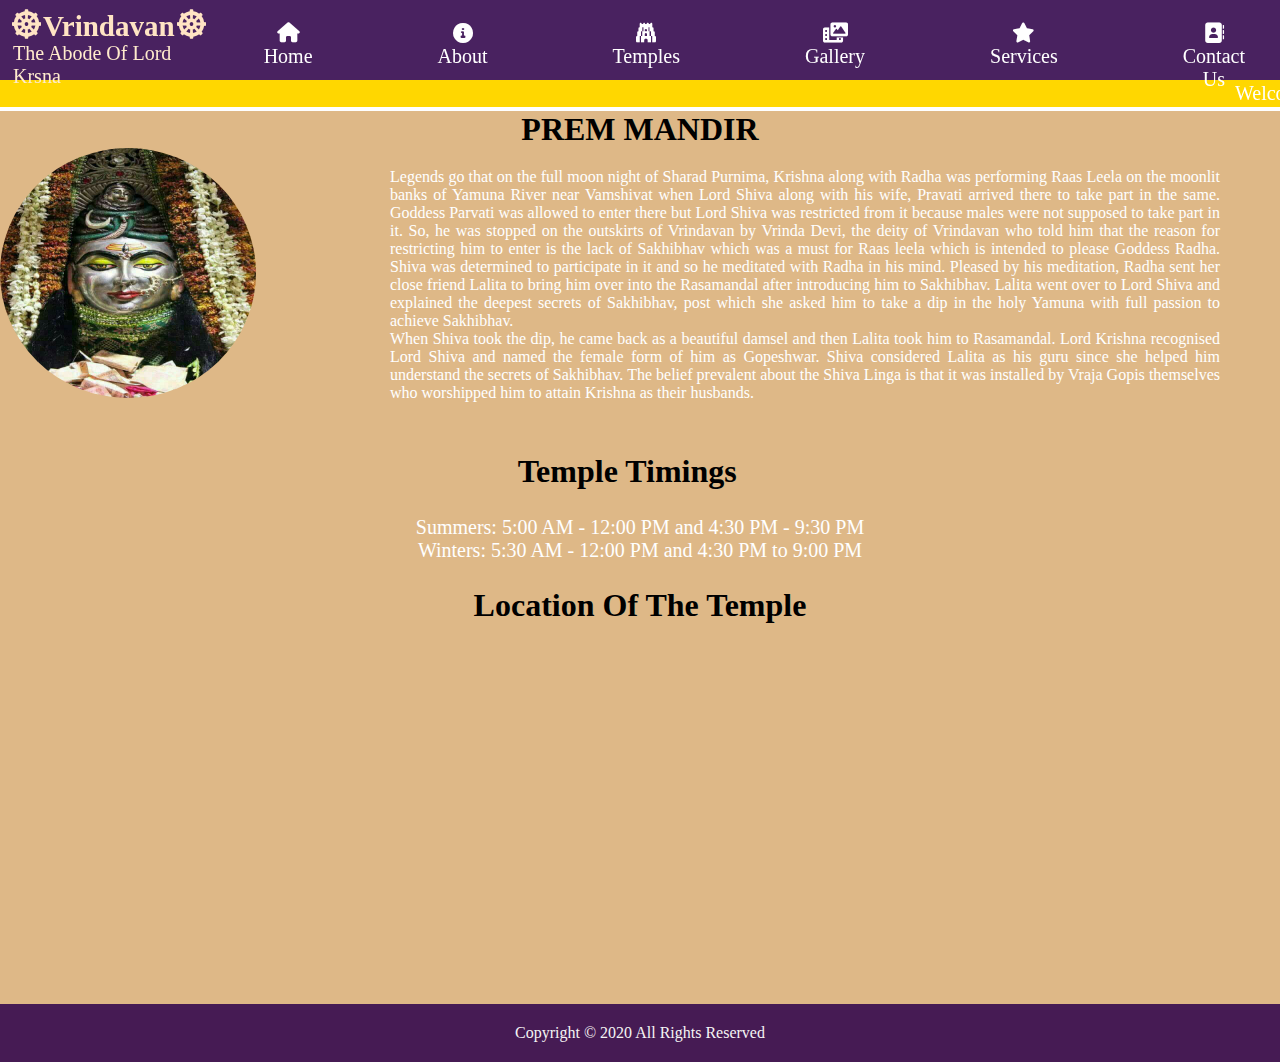
<file: gopeshwar.html>
<!DOCTYPE html>
<html lang="en">
<head>
    <meta charset="UTF-8">
    <meta http-equiv="X-UA-Compatible" content="IE=edge">
    <meta name="viewport" content="width=device-width, initial-scale=1.0">
    <link rel="stylesheet" href="https://cdnjs.cloudflare.com/ajax/libs/font-awesome/6.0.0-beta2/css/all.min.css">
    <title>ExploringBraj</title>
    <style>
        *{padding: 0;margin: 0;box-sizing: border-box;}
        .container{
            background-color: burlywood;
        }
        /*Code for the header*/
.header{
    height: 80px;
    width: 100%;
    background-color:rgba(53, 10, 79, .9);
    display:flex;
    padding: 0;
    background-origin: padding-box;
    color: white;
    z-index: 1000;
    position: relative;
}
.header h1{
    font-size:29px;
    margin-left:12px;
    height: 10px;
    width: 1px;
    display: flex;
    margin-top: 10px;
    color: bisque;
}
.header h1 i:nth-child(1){
    margin-right: 2px;
}
.header h1 i:nth-child(2){
    margin-left: 2px;
}
.header p{
    font-size:20px;
    margin-left: 0px;
    float: left;
    padding-top: 20px;
    padding-left: 0px;
    margin-top: 22px;
    color: blanchedalmond;
}
.header ul{
    list-style: none;
    display: flex;
    position:relative;
    flex-direction: row;
    margin-top: 10px;
    margin-bottom: 10px;
    text-align: center;
}
.header ul li{
    list-style: none;
    margin-left: 90px;
    margin-right: 35px;
    padding-top: 12px;
}
.header ul li a{
    color: white;
    font-size: 20px;
    text-decoration: none;
    align-items: center;
}

.aboutdd{
    display: none;
}

.header ul li:hover .aboutdd{
    display:block;
    position: absolute;
    background-color:rgba(53, 10, 79, .9);   
    margin-top: 28px;
    margin-left: -10px;
}
.aboutdd ul li{
    align-items: center;
    width: 70px;
    height: 60px;
    margin-left: 20px;
    margin-top: 20px;
    background: transparent;
}
.header ul li:hover .aboutdd ul{
    display: block;
}
.aboutdd ul li:hover{
    background-color:gold;
    width: 100px;
    display: block;
}
.header ul li:hover .aboutdd ul li{
    border-bottom: 1px solid goldenrod;
}
.templesdd{
    display: none;
}

.header ul li:hover .templesdd{
    display:block;
    position: absolute;
    background-color:rgba(53, 10, 79, .9);   
    margin-top: 28px;
    margin-left: -10px;
}
.templesdd ul li{
    align-items: center;
    width: 70px;
    height: 60px;
    margin-left: 20px;
    margin-top: 20px;
    background: transparent;
}
.header ul li:hover .templesdd ul{
    display: block;

}
.templesdd ul li:hover{
    background-color:gold;
    display: block;
    width: 100px;
}
.header ul li:hover .templesdd ul li{
    border-bottom: 1px solid goldenrod;
}

.gallerydd{
    display: none;
}

.header ul li:hover .gallerydd{
    display:block;
    position: absolute;
    background-color:rgba(53, 10, 79, .9);   
    margin-top: 28px;
    margin-left: -10px;
}
.gallerydd ul li{
    align-items: center;
    width: 70px;
    height: 60px;
    margin-left: 20px;
    margin-top: 20px;
    background: transparent;
}
.header ul li:hover .gallerydd ul{
    display: block;

}
.gallerydd ul li:hover{
    background-color:gold;
    display: block;
    width: 100px;
}
.header ul li:hover .gallerydd ul li{
    border-bottom: 1px solid goldenrod;
}
.servicesdd{
    display: none;
}

.header ul li:hover .servicesdd{
    display:block;
    position: absolute;
    background-color:rgba(53, 10, 79, .9);   
    margin-top: 28px;
    margin-left: -10px;
}
.servicesdd ul li{
    align-items: center;
    width: 70px;
    height: 60px;
    margin-left: 20px;
    margin-top: 20px;
    background: transparent;
}
.header ul li:hover .servicesdd ul{
    display: block;
}
.servicesdd ul li:hover{
    background-color:gold;
    width: 100px;
    display: block;
}
.header ul li:hover .servicesdd ul li{
    border-bottom: 1px solid goldenrod;
}
.info h1{
    text-align: center;
    color: black;
}
.image img{
    float: left;
            background-color: aquamarine;
            margin-top:0px;
            width:20%;
             height:250px;
             border-radius: 60%;
}
 .text p{
    color: white;
    display: block;
    margin-left: 390px;
    margin-top: 20px;
    margin-right: 60px;
    padding: 0;
    text-align: justify;
}
.timings h1{
    margin-top: 4%;
    text-align: center;
    margin-right: 2%;
  
}
.timings ul li{
    text-align: center;
    margin-top: 2%;
    font-size: 20px;
    color: white;
}
.location h1{
    margin-top: 2%;
    text-align: center;
}
.api{
    margin-left: 10%;
    margin-top: 2%;
}
.footer{
     background-color: rgba(53, 10, 79, .9);
     color: whitesmoke;
     text-align: center;
     padding-top: 20px;
     padding-bottom: 20px;
 }

    </style>
</head>
<body>
        <div class="header">
             <h1><i class="fa fa-dharmachakra" id="1"></i>Vrindavan<i class="fa fa-dharmachakra" id="2"></i></h1>
             <p>The Abode Of Lord Krsna</p>
               <ul>
                <li><a href="#"><i class="fa fa-home"></i>Home</a></li>
                <li><a href="#"><i class="fas fa-info-circle"></i>About</a>
                    <div class="aboutdd">
                        <ul>
                            <li><a href="aboutvrindavan.html">Vrindavan Dham</a></li>
                            <li><a href="aboutvrindavan.html">Significance</a></li>
                        </ul>
                    </div>
                <li><a href="#"><i class="fa fa-gopuram"></i>Temples</a>
                    <div class="templesdd">
                        <ul>
                            <li><a href="temples.html">Temples</a></li>
                            <li><a href="ghats.html">Ghats</a></li>
                            <li><a href="#">Villages</a></li>
                            <li><a href="index.html">Temple Timings</a></li>

                        </ul>
                    </div>
                </li>
                <li><a href="#"><i class="fas fa-photo-video"></i>Gallery</a>
                    <div class="gallerydd">
                        <ul>
                            <li><a href="gallery.html">Photos</a></li>
                        </ul>
                    </div>
                </li>
                <li><a href="#"><i class="fas fa-star"></i>Services</a>
                    <div class="servicesdd">
                        <ul>
                            <li><a href="#">Local-Travels</a></li>
                            <li><a href="restaurant.html">Restaurants</a></li>
                            <li><a href="hotel.html">Hotels</a></li>
                        </ul>
                    </div>
                </li>
                <li><a href="#"><i class="fas fa-address-book"></i>Contact Us</a></li>
             </ul> 
        </div>
        <marquee style="background-color: gold;padding: 2px; color: white; font-size: 20px;">
            Welcome To Sri Dham VRINDAVAN!All the information is provided here and can be accessed through the header.Thank You for Visiting!
        </marquee>
        <div class="container">
            <div class="info">
                <h1>PREM MANDIR</h1>
            </div>
            <div class="image">
                <img src="./temples Images/gopeshwar.jpg">
                </div>
                <div class="text">
                  <p>Legends go that on the full moon night of Sharad Purnima, Krishna along with Radha was performing Raas Leela on the moonlit banks of Yamuna River near Vamshivat when Lord Shiva along with his wife, Pravati arrived there to take part in the same. Goddess Parvati was allowed to enter there but Lord Shiva was restricted from it because males were not supposed to take part in it. So, he was stopped on the outskirts of Vrindavan by Vrinda Devi, the deity of Vrindavan who told him that the reason for restricting him to enter is the lack of Sakhibhav which was a must for Raas leela which is intended to please Goddess Radha.

                    Shiva was determined to participate in it and so he meditated with Radha in his mind. Pleased by his meditation, Radha sent her close friend Lalita to bring him over into the Rasamandal after introducing him to Sakhibhav. Lalita went over to Lord Shiva and explained the deepest secrets of Sakhibhav, post which she asked him to take a dip in the holy Yamuna with full passion to achieve Sakhibhav.<br>
                    
                    When Shiva took the dip, he came back as a beautiful damsel and then Lalita took him to Rasamandal. Lord Krishna recognised Lord Shiva and named the female form of him as Gopeshwar. Shiva considered Lalita as his guru since she helped him understand the secrets of Sakhibhav. The belief prevalent about the Shiva Linga is that it was installed by Vraja Gopis themselves who worshipped him to attain Krishna as their husbands.</p>
            <div class="timings">
                <h1>Temple Timings</h1>
                <ul>
                    <li>
                        Summers: 5:00 AM - 12:00 PM and 4:30 PM - 9:30 PM<br>
                        Winters: 5:30 AM - 12:00 PM and 4:30 PM to 9:00 PM
                        </li>
                </ul>
               
            </div>
            <div class="location">
                <h1>Location Of The Temple</h1>
                <div class="api">
                    <iframe src="https://www.google.com/maps/embed?pb=!1m18!1m12!1m3!1d3536.2727740863415!2d77.70087501466205!3d27.5850715828427!2m3!1f0!2f0!3f0!3m2!1i1024!2i768!4f13.1!3m3!1m2!1s0x39736fca68beb9b1%3A0xe39524bfafd0dfad!2sGopishwar%20Mahadev%20Temple%2C%20Vrindavan!5e0!3m2!1sen!2sin!4v1636555641373!5m2!1sen!2sin" width="1300" height="350" style="border:0;" allowfullscreen="yes" loading="lazy"></iframe>
                    </div>
                    <div class="footer">
                Copyright © 2020 All Rights Reserved
            </div>
            </div>
</file>
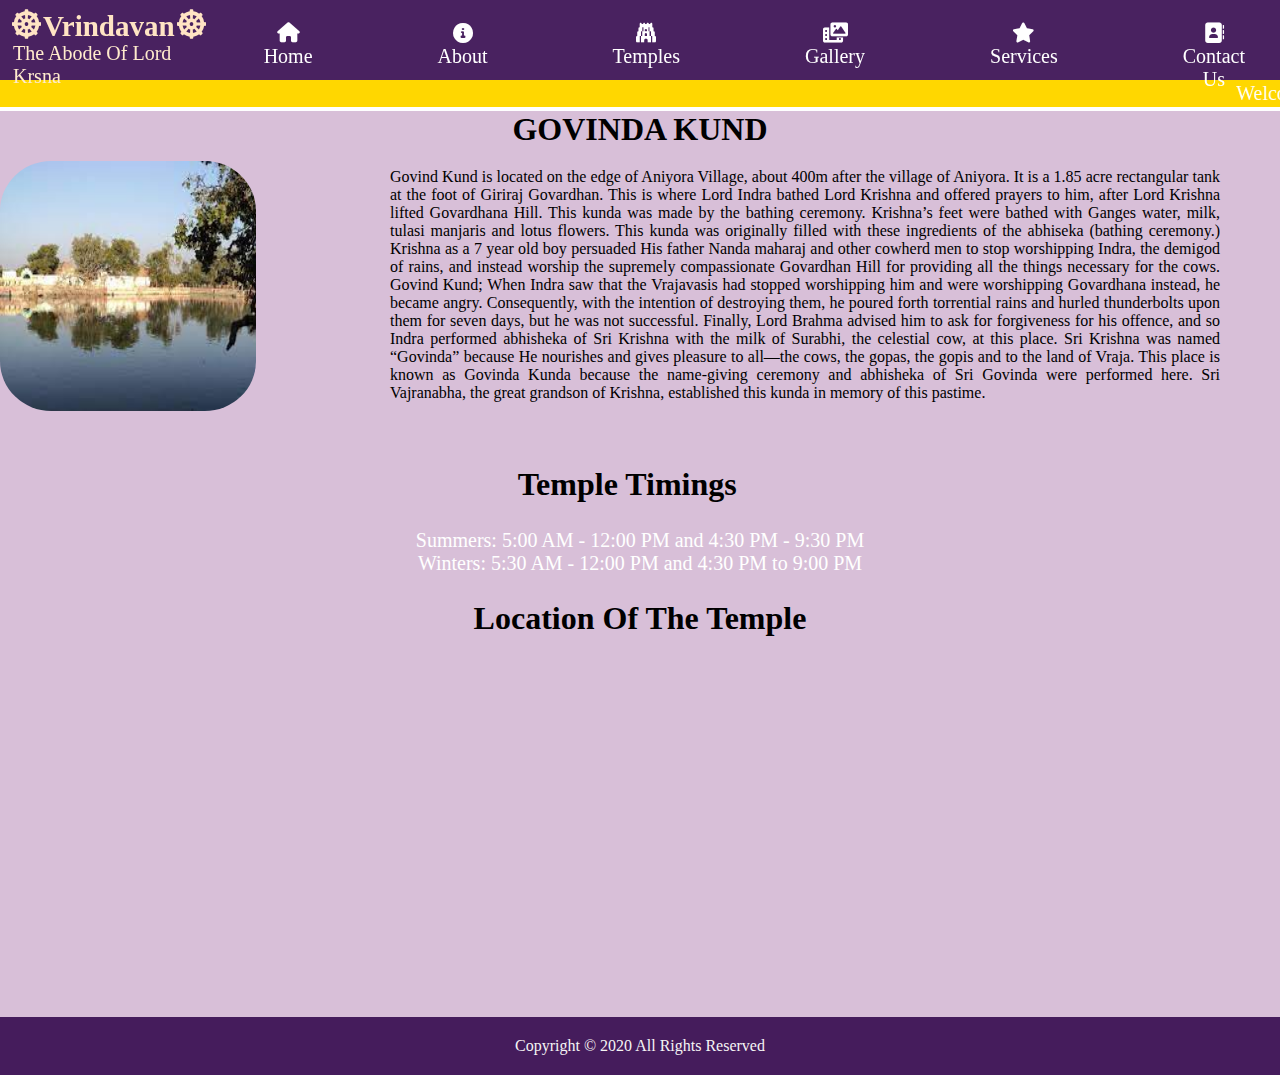
<file: govindkund.html>
<!DOCTYPE html>
<html lang="en">
<head>
    <meta charset="UTF-8">
    <meta http-equiv="X-UA-Compatible" content="IE=edge">
    <meta name="viewport" content="width=device-width, initial-scale=1.0">
    <link rel="stylesheet" href="https://cdnjs.cloudflare.com/ajax/libs/font-awesome/6.0.0-beta2/css/all.min.css">
    <title>ExploringBraj</title>
    <style>
        *{padding: 0;margin: 0;box-sizing: border-box;}
        .container{
            background-color:thistle;
        }
        /*Code for the header*/
.header{
    height: 80px;
    width: 100%;
    background-color:rgba(53, 10, 79, .9);
    display:flex;
    padding: 0;
    background-origin: padding-box;
    color: white;
    z-index: 1000;
    position: relative;
}
.header h1{
    font-size:29px;
    margin-left:12px;
    height: 10px;
    width: 1px;
    display: flex;
    margin-top: 10px;
    color: bisque;
}
.header h1 i:nth-child(1){
    margin-right: 2px;
}
.header h1 i:nth-child(2){
    margin-left: 2px;
}
.header p{
    font-size:20px;
    margin-left: 0px;
    float: left;
    padding-top: 20px;
    padding-left: 0px;
    margin-top: 22px;
    color: blanchedalmond;
}
.header ul{
    list-style: none;
    display: flex;
    position:relative;
    flex-direction: row;
    margin-top: 10px;
    margin-bottom: 10px;
    text-align: center;
}
.header ul li{
    list-style: none;
    margin-left: 90px;
    margin-right: 35px;
    padding-top: 12px;
}
.header ul li a{
    color: white;
    font-size: 20px;
    text-decoration: none;
    align-items: center;
}

.aboutdd{
    display: none;
}

.header ul li:hover .aboutdd{
    display:block;
    position: absolute;
    background-color:rgba(53, 10, 79, .9);   
    margin-top: 28px;
    margin-left: -10px;
}
.aboutdd ul li{
    align-items: center;
    width: 70px;
    height: 60px;
    margin-left: 20px;
    margin-top: 20px;
    background: transparent;
}
.header ul li:hover .aboutdd ul{
    display: block;
}
.aboutdd ul li:hover{
    background-color:gold;
    width: 100px;
    display: block;
}
.header ul li:hover .aboutdd ul li{
    border-bottom: 1px solid goldenrod;
}
.templesdd{
    display: none;
}

.header ul li:hover .templesdd{
    display:block;
    position: absolute;
    background-color:rgba(53, 10, 79, .9);   
    margin-top: 28px;
    margin-left: -10px;
}
.templesdd ul li{
    align-items: center;
    width: 70px;
    height: 60px;
    margin-left: 20px;
    margin-top: 20px;
    background: transparent;
}
.header ul li:hover .templesdd ul{
    display: block;

}
.templesdd ul li:hover{
    background-color:gold;
    display: block;
    width: 100px;
}
.header ul li:hover .templesdd ul li{
    border-bottom: 1px solid goldenrod;
}

.gallerydd{
    display: none;
}

.header ul li:hover .gallerydd{
    display:block;
    position: absolute;
    background-color:rgba(53, 10, 79, .9);   
    margin-top: 28px;
    margin-left: -10px;
}
.gallerydd ul li{
    align-items: center;
    width: 70px;
    height: 60px;
    margin-left: 20px;
    margin-top: 20px;
    background: transparent;
}
.header ul li:hover .gallerydd ul{
    display: block;

}
.gallerydd ul li:hover{
    background-color:gold;
    display: block;
    width: 100px;
}
.header ul li:hover .gallerydd ul li{
    border-bottom: 1px solid goldenrod;
}
.servicesdd{
    display: none;
}

.header ul li:hover .servicesdd{
    display:block;
    position: absolute;
    background-color:rgba(53, 10, 79, .9);   
    margin-top: 28px;
    margin-left: -10px;
}
.servicesdd ul li{
    align-items: center;
    width: 70px;
    height: 60px;
    margin-left: 20px;
    margin-top: 20px;
    background: transparent;
}
.header ul li:hover .servicesdd ul{
    display: block;
}
.servicesdd ul li:hover{
    background-color:gold;
    width: 100px;
    display: block;
}
.header ul li:hover .servicesdd ul li{
    border-bottom: 1px solid goldenrod;
}
.info h1{
    text-align: center;
    color: black;
}
.image img{
    float: left;
            background-color: aquamarine;
            margin-top:1%;
            width:20%;
             height:250px;
             border-radius: 20%;
}
 .text p{
    color:black;
    font-family: cursive;
    display: block;
    margin-left: 390px;
    margin-top: 20px;
    margin-right: 60px;
    padding: 0;
    text-align: justify;
}
.timings h1{
    margin-top: 5%;
    text-align: center;
    margin-right: 2%;
  
}
.timings ul li{
    text-align: center;
    margin-top: 2%;
    font-size: 20px;
    color: white;
}
.location h1{
    margin-top: 2%;
    text-align: center;
}
.api{
    margin-left: 10%;
    margin-top: 2%;
}
.footer{
     background-color: rgba(53, 10, 79, .9);
     color: whitesmoke;
     text-align: center;
     padding-top: 20px;
     padding-bottom: 20px;
 }

    </style>
</head>
<body>
        <div class="header">
             <h1><i class="fa fa-dharmachakra" id="1"></i>Vrindavan<i class="fa fa-dharmachakra" id="2"></i></h1>
             <p>The Abode Of Lord Krsna</p>
               <ul>
                <li><a href="#"><i class="fa fa-home"></i>Home</a></li>
                <li><a href="#"><i class="fas fa-info-circle"></i>About</a>
                    <div class="aboutdd">
                        <ul>
                            <li><a href="aboutvrindavan.html">Vrindavan Dham</a></li>
                            <li><a href="aboutvrindavan.html">Significance</a></li>
                        </ul>
                    </div>
                <li><a href="#"><i class="fa fa-gopuram"></i>Temples</a>
                    <div class="templesdd">
                        <ul>
                            <li><a href="temples.html">Temples</a></li>
                            <li><a href="ghats.html">Ghats</a></li>
                            <li><a href="#">Villages</a></li>
                            <li><a href="index.html">Temple Timings</a></li>

                        </ul>
                    </div>
                </li>
                <li><a href="#"><i class="fas fa-photo-video"></i>Gallery</a>
                    <div class="gallerydd">
                        <ul>
                            <li><a href="gallery.html">Photos</a></li>
                        </ul>
                    </div>
                </li>
                <li><a href="#"><i class="fas fa-star"></i>Services</a>
                    <div class="servicesdd">
                        <ul>
                            <li><a href="#">Local-Travels</a></li>
                            <li><a href="restaurant.html">Restaurants</a></li>
                            <li><a href="hotel.html">Hotels</a></li>
                        </ul>
                    </div>
                </li>
                <li><a href="#"><i class="fas fa-address-book"></i>Contact Us</a></li>
             </ul> 
        </div>
        <marquee style="background-color: gold;padding: 2px; color: white; font-size: 20px;">
            Welcome To Sri Dham VRINDAVAN!All the information is provided here and can be accessed through the header.Thank You for Visiting!
        </marquee>
        <div class="container">
            <div class="info">
                <h1>GOVINDA KUND</h1>
            </div>
            <div class="image">
                <img src="./temples Images/govindkund.jpg">
                </div>
                <div class="text">
                   <p>  Govind Kund is located on the edge of Aniyora Village, about 400m after the village of Aniyora. It is a 1.85 acre rectangular tank at the foot of Giriraj Govardhan.

                    This is where Lord Indra bathed Lord Krishna and offered prayers to him, after Lord Krishna lifted Govardhana Hill. This kunda was made by the bathing ceremony. Krishna’s feet were bathed with Ganges water, milk, tulasi manjaris and lotus flowers. This kunda was originally filled with these ingredients of the abhiseka (bathing ceremony.)
             
                    Krishna as a 7 year old boy persuaded His father Nanda maharaj and other cowherd men to stop worshipping Indra, the demigod of rains, and instead worship the supremely compassionate Govardhan Hill for providing all the things necessary for the cows.
             
             Govind Kund;
             
                     When Indra saw that the Vrajavasis had stopped worshipping him and were worshipping Govardhana instead, he became angry. Consequently, with the intention of destroying them, he poured forth torrential rains and hurled thunderbolts upon them for seven days, but he was not successful. Finally, Lord Brahma advised him to ask for forgiveness for his offence, and so Indra performed abhisheka of Sri Krishna with the milk of Surabhi, the celestial cow, at this place. Sri Krishna was named “Govinda” because He nourishes and gives pleasure to all—the cows, the gopas, the gopis and to the land of Vraja. This place is known as Govinda Kunda because the name-giving ceremony and abhisheka of Sri Govinda were performed here. Sri Vajranabha, the great grandson of Krishna, established this kunda in memory of this pastime.</p>
            <div class="timings">
                <h1>Temple Timings</h1>
                <ul>
                    <li>
                        Summers: 5:00 AM - 12:00 PM and 4:30 PM - 9:30 PM<br>
                        Winters: 5:30 AM - 12:00 PM and 4:30 PM to 9:00 PM
                        </li>
                </ul>
               
            </div>
            <div class="location">
                <h1>Location Of The Temple</h1>
                <div class="api">
                    <iframe src="https://www.google.com/maps/embed?pb=!1m18!1m12!1m3!1d3540.0208456625287!2d77.43848631465913!3d27.468610382891455!2m3!1f0!2f0!3f0!3m2!1i1024!2i768!4f13.1!3m3!1m2!1s0x39730ec224ec3b6b%3A0x165548ac37609f81!2sGovind%20Kund%2C%20Govardhan!5e0!3m2!1sen!2sin!4v1636560540787!5m2!1sen!2sin" width="1300" height="350" style="border:0;" allowfullscreen="yes" loading="lazy"></iframe>
                     </div>
                    <div class="footer">
                Copyright © 2020 All Rights Reserved
            </div>
            </div>
</file>
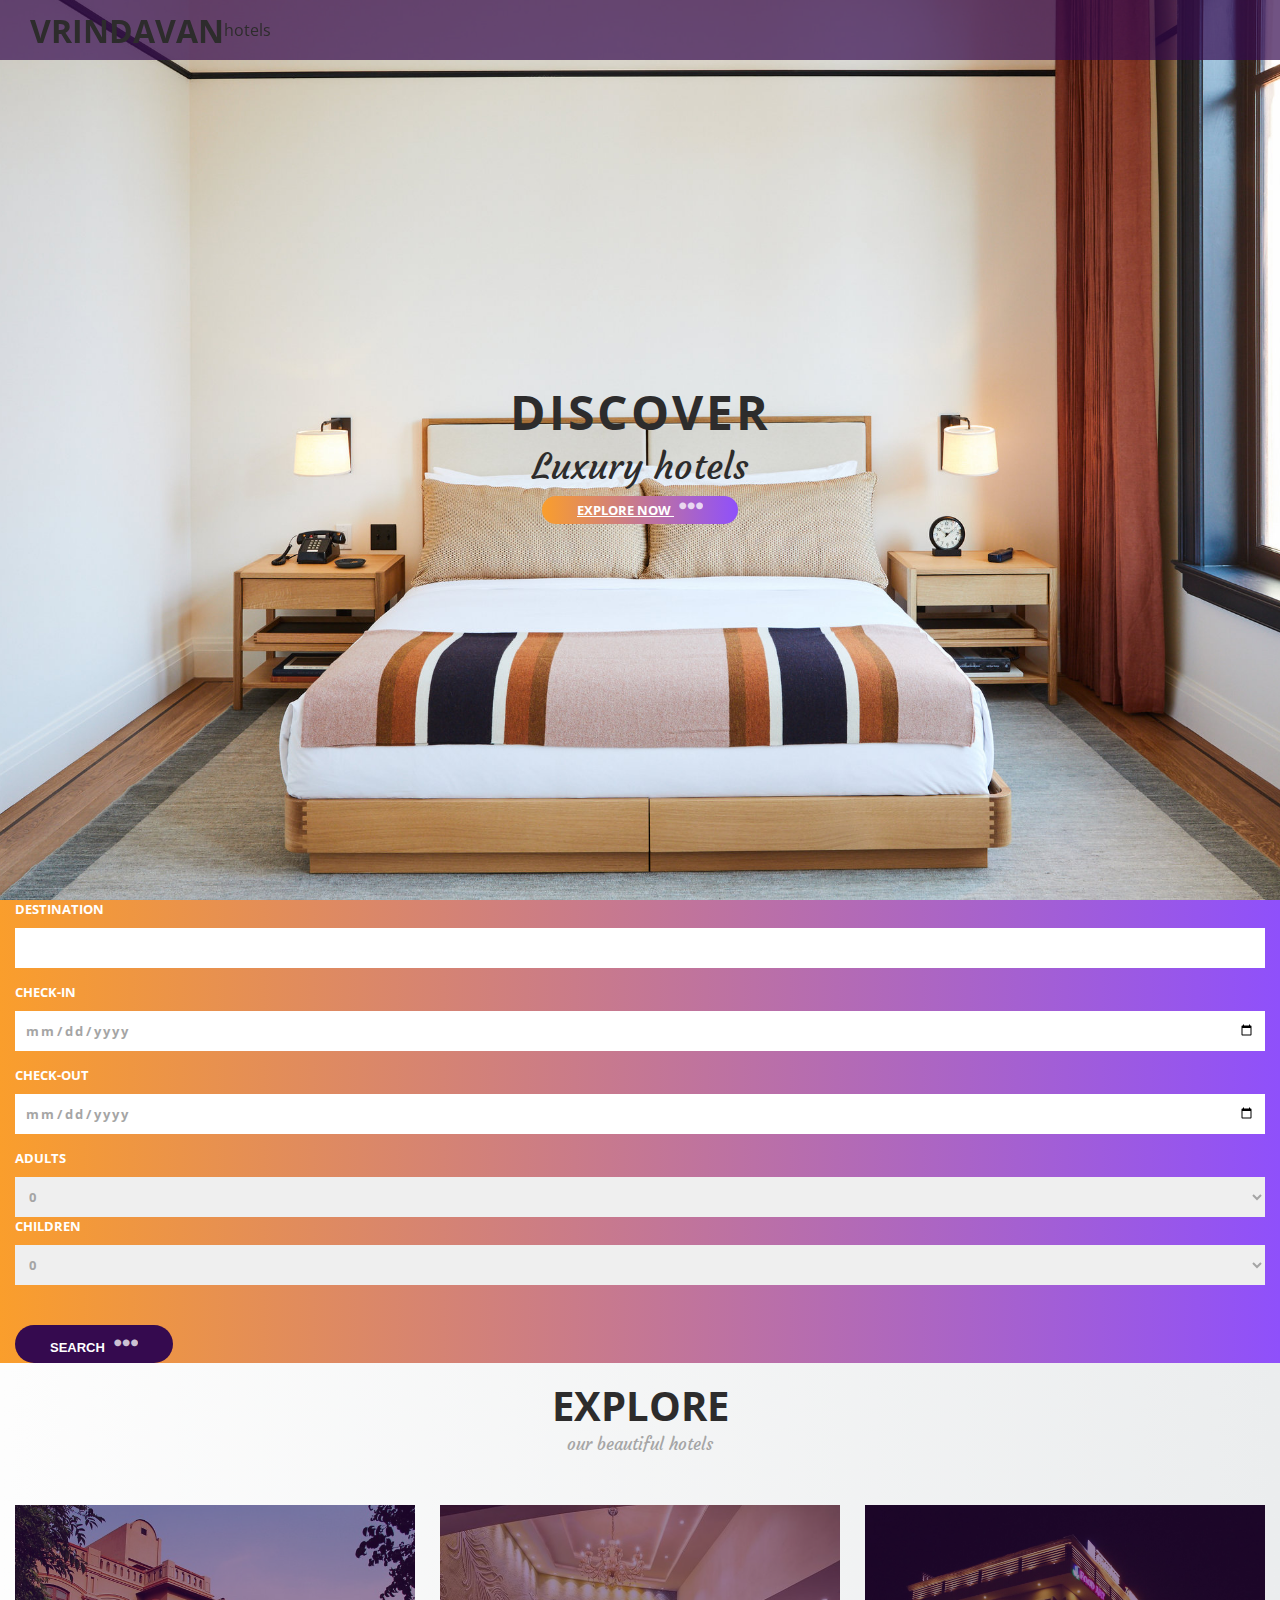
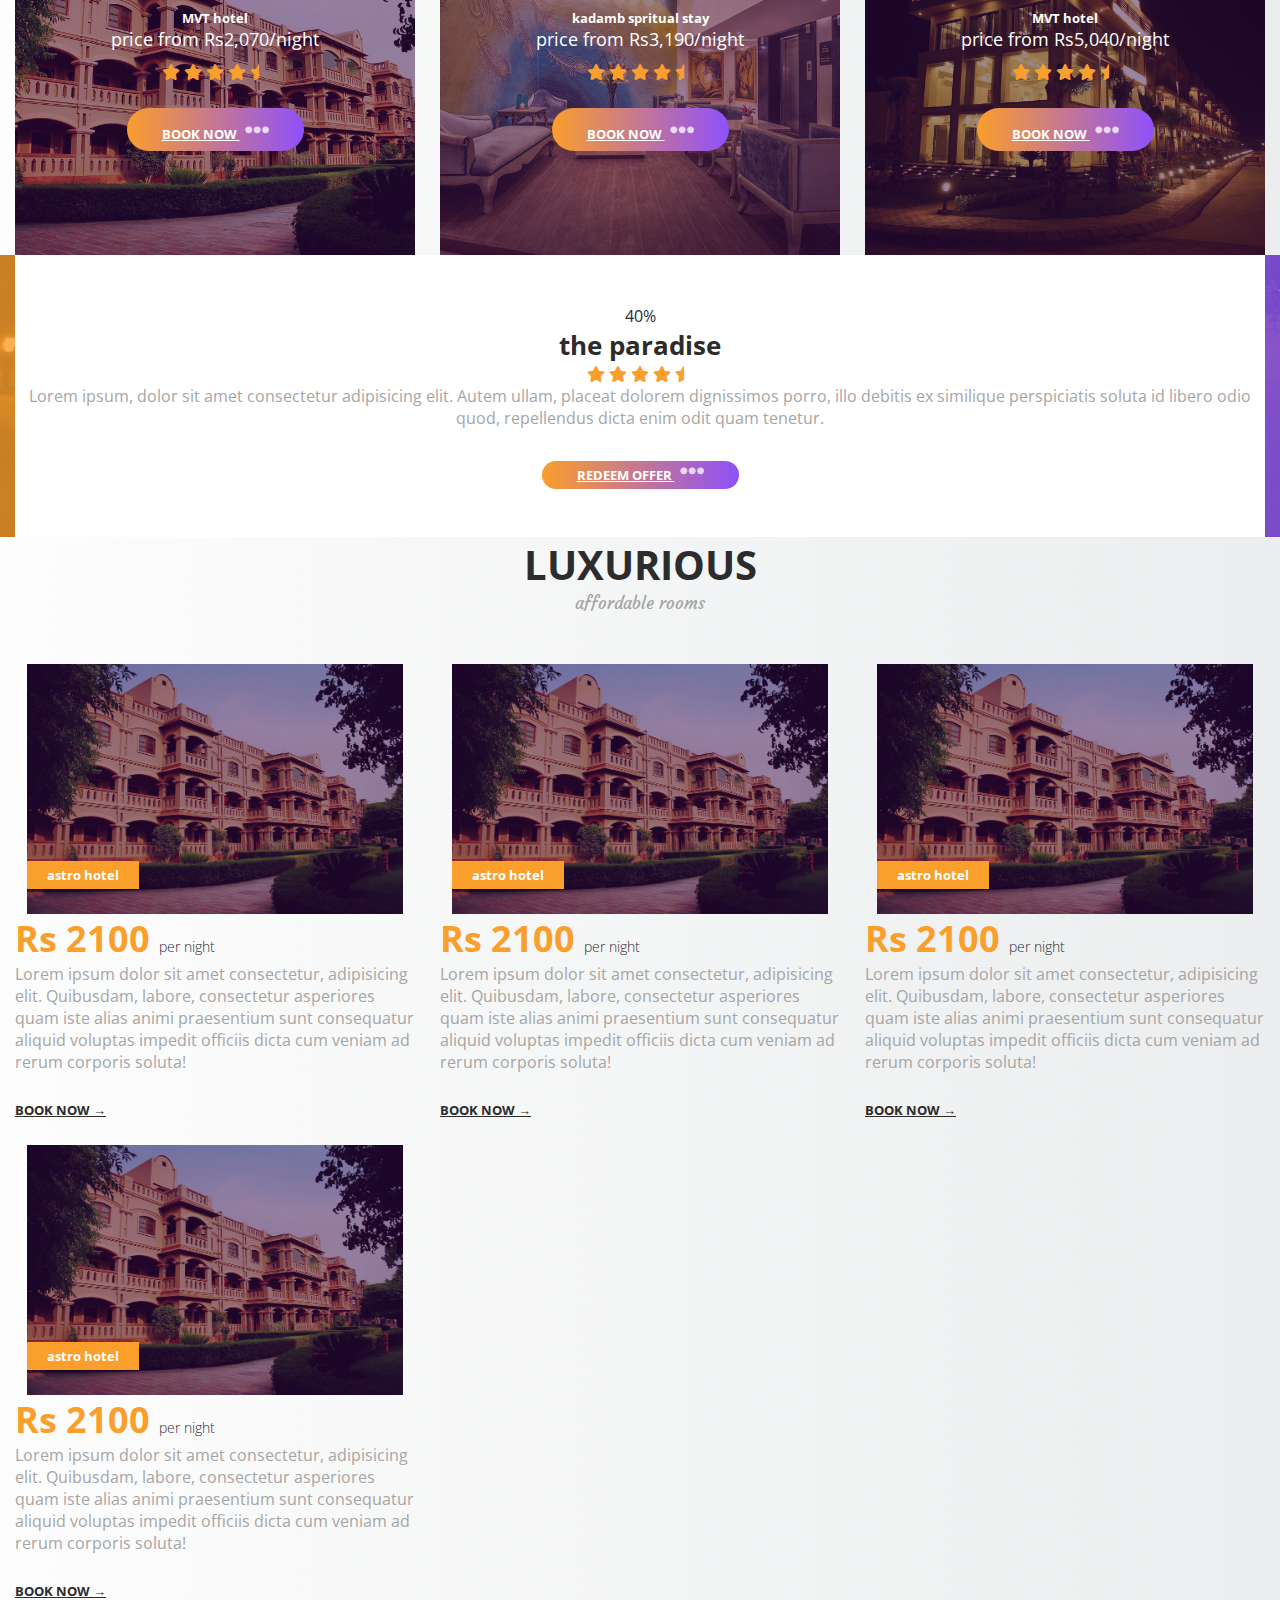
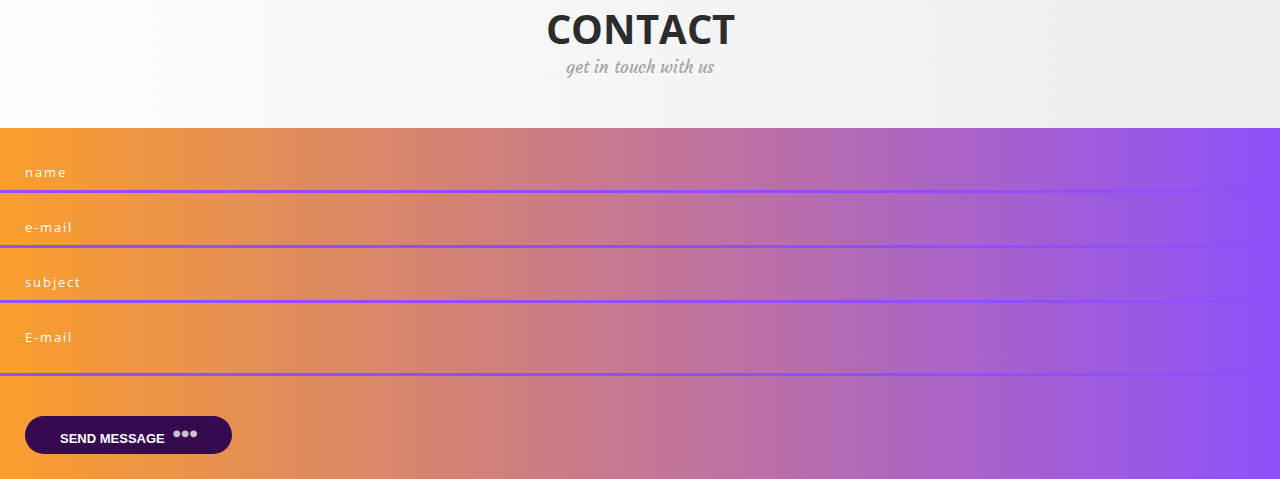
<file: hotel.html>
<!DOCTYPE html>
<html lang="en">
<head>
  <meta charset="UTF-8">
  <meta http-equiv="X-UA-Compatible" content="IE=edge">
  <meta name="viewport" content="width=device-width, initial-scale=1.0">
  <title>hotels</title>
  <link rel="stylesheet" href="https://cdnjs.cloudflare.com/ajax/libs/font-awesome/5.13.0/css/all.min.css">
  <link rel="stylesheet" href="./hotelstyle.css" />
</head>
<body>
  <div class="header">
    <h1>VRINDAVAN</h1>
    <p>hotels</p>
  </div>
<main>
  <div class="hero">
    <div class="container">
      <div class="mainheading">
        <h1 class="title">discover</h1>
        <h2 class="subtitle">Luxury hotels</h2>
      </div>
      <a href="#" class="btn btn-gradient">Explore Now
        <span class="dots"><i class="fas fa-ellipsis-h"></i></span>
      </a>
    </div>
  </div>
  <section class="booking">
    <div class="container">
      <form action="" class="form">
        <div class="input-group">
          <label for="destination" class="input-label">destination</label>
          <input type="text" class="input" id="destination">
        </div>
        <div class="input-group">
          <label for="check-in" class="input-label">Check-in</label>
          <input type="date" class="input" id="Check-in">
        </div>
        <div class="input-group">
          <label for="check-out" class="input-label">check-out</label>
          <input type="date" class="input" id="check-out">
        </div>
        <div class="input-group">
          <label for="adults" class="input-label">adults</label>
          <select name="" id="adults" class="options">
            <option value="0">0</option>
            <option value="0">1</option>
            <option value="0">2</option>
            <option value="0">3</option>
            <option value="0">4</option>
            <option value="0">5</option>
          </select>
          <div class="input-group">
            <label for="children" class="input-label">children</label>
            <select name="" id="children" class="options">
              <option value="0">0</option>
              <option value="0">1</option>
              <option value="0">2</option>
              <option value="0">3</option>
              <option value="0">4</option>
              <option value="0">5</option>
            </select>


        </div>
        <button type="submit" class="btn form-btn btn-purple">search
          <span class="dots"><i class="fas fa-ellipsis-h"></i></span>
        </button>
      </form>
    </div>
  </section>
  <section class="hotels">
    <div class="container">
      <h5 class="section-head">
        <span class="heading">Explore</span>
        <span class="sub-heading">our beautiful hotels </span>
      </h5>
      <div class="grid">
        <div class="grid-item featured-hotels">
          <img src="./images/mvt-guesthouse-restaurant.jpg" alt="" class="hotel-image">
          <h5 class="hotelname">MVT hotel</h5>
          <span class="hotel-price">price from Rs2,070/night</span>
          <div class="hotel-rating">
            <i class="fas fa-star rating"></i>
            <i class="fas fa-star rating"></i>
            <i class="fas fa-star rating"></i>
            <i class="fas fa-star rating"></i>
            <i class="fas fa-star-half rating"></i>
          </div>
          <a href="#" class="btn btn-gradient">book now
            <span class="dots"><i class="fas fa-ellipsis-h"></i></span>
          </a>
        </div>
        <div class="grid-item featured-hotels">
          <img src="./images/kadamb.jpg" alt="" class="hotel-image">
          <h5 class="hotelname">kadamb spritual stay</h5>
          <span class="hotel-price">price from Rs3,190/night</span>
          <div class="hotel-rating">
            <i class="fas fa-star rating"></i>
            <i class="fas fa-star rating"></i>
            <i class="fas fa-star rating"></i>
            <i class="fas fa-star rating"></i>
            <i class="fas fa-star-half rating"></i>
          </div>
          <a href="#" class="btn btn-gradient">book now
            <span class="dots"><i class="fas fa-ellipsis-h"></i></span>
          </a>
        </div>
        <div class="grid-item featured-hotels">
          <img src="./images/aqnandam.jpg" alt="" class="hotel-image">
          <h5 class="hotelname">MVT hotel</h5>
          <span class="hotel-price">price from Rs5,040/night</span>
          <div class="hotel-rating">
            <i class="fas fa-star rating"></i>
            <i class="fas fa-star rating"></i>
            <i class="fas fa-star rating"></i>
            <i class="fas fa-star rating"></i>
            <i class="fas fa-star-half rating"></i>
          </div>
          <a href="#" class="btn btn-gradient">book now
            <span class="dots"><i class="fas fa-ellipsis-h"></i></span>
          </a>
        </div>
      </div>
    </div>
  </section>
  <section class="offer">
    <div class="container">
      <div class="offer-content">
        <div class="dicsount">
          40%
        </div>
        <h5 class="hotel-name">the paradise</h5>
        <div class="hotel-ratings">
          <i class="fas fa-star rating"></i>
          <i class="fas fa-star rating"></i>
          <i class="fas fa-star rating"></i>
          <i class="fas fa-star rating"></i>
          <i class="fas fa-star-half rating"></i>

        </div>
        <p class="paragraph">
          Lorem ipsum, dolor sit amet consectetur adipisicing elit. Autem ullam, placeat dolorem dignissimos porro, illo debitis ex similique perspiciatis soluta id libero odio quod, repellendus dicta enim odit quam tenetur.
        </p>
        <a href="#" class="btn btn-gradient">redeem offer
          <span class="dots"><i class="fas fa-ellipsis-h"></i></span>
        </a>
      </div>
    </div>
  </section>
  <section class="rooms">
    <div class="container">
      <h5 class="section-head">
        <span class="heading">
          Luxurious
        </span>
        <span class="sub-heading">affordable rooms</span>
      </h5>
      <div class="grid rooms-grid">
        <div class="grid-item featured-rooms">
          <div class="image-wrap">
            <img  class="room-image" src="./images/mvt-guesthouse-restaurant.jpg" alt="">
            <h5 class="room-name">astro hotel</h5>
          </div>
          <div class="room-info-wrap">
            <span class="room-price">Rs 2100 <span class="per-night">per night</span></span>
            <p class="paragraph">
              Lorem ipsum dolor sit amet consectetur, adipisicing elit. Quibusdam, labore, consectetur asperiores quam iste alias animi praesentium sunt consequatur aliquid voluptas impedit officiis dicta cum veniam ad rerum corporis soluta!
            </p>
            <a href="#" class="btn rooms-btn">book now &rarr;</a>
          </div>
        </div>
        <div class="grid-item featured-rooms">
          <div class="image-wrap">
            <img  class="room-image" src="./images/mvt-guesthouse-restaurant.jpg" alt="">
            <h5 class="room-name">astro hotel</h5>
          </div>
          <div class="room-info-wrap">
            <span class="room-price">Rs 2100 <span class="per-night">per night</span></span>
            <p class="paragraph">
              Lorem ipsum dolor sit amet consectetur, adipisicing elit. Quibusdam, labore, consectetur asperiores quam iste alias animi praesentium sunt consequatur aliquid voluptas impedit officiis dicta cum veniam ad rerum corporis soluta!
            </p>
            <a href="#" class="btn rooms-btn">book now &rarr;</a>
          </div>
        </div>
        <div class="grid-item featured-rooms">
          <div class="image-wrap">
            <img  class="room-image" src="./images/mvt-guesthouse-restaurant.jpg" alt="">
            <h5 class="room-name">astro hotel</h5>
          </div>
          <div class="room-info-wrap">
            <span class="room-price">Rs 2100 <span class="per-night">per night</span></span>
            <p class="paragraph">
              Lorem ipsum dolor sit amet consectetur, adipisicing elit. Quibusdam, labore, consectetur asperiores quam iste alias animi praesentium sunt consequatur aliquid voluptas impedit officiis dicta cum veniam ad rerum corporis soluta!
            </p>
            <a href="#" class="btn rooms-btn">book now &rarr;</a>
          </div>
        </div>
        <div class="grid-item featured-rooms">
          <div class="image-wrap">
            <img  class="room-image" src="./images/mvt-guesthouse-restaurant.jpg" alt="">
            <h5 class="room-name">astro hotel</h5>
          </div>
          <div class="room-info-wrap">
            <span class="room-price">Rs 2100 <span class="per-night">per night</span></span>
            <p class="paragraph">
              Lorem ipsum dolor sit amet consectetur, adipisicing elit. Quibusdam, labore, consectetur asperiores quam iste alias animi praesentium sunt consequatur aliquid voluptas impedit officiis dicta cum veniam ad rerum corporis soluta!
            </p>
            <a href="#" class="btn rooms-btn">book now &rarr;</a>
          </div>
        </div>
      </div>
    </div>
  </section>

  <section class="contact">
    <div class="cotainer">
      <h5 class="section-head">
        <span class="heading">contact</span>
        <span class="sub-heading">get in touch with us</span>
      </h5>
      <div class="contact-content">
        <div class="traveler-wrap">
          

        </div>
        <form action="" class="form contact-form">
          <div class="input-group-wrap">
            <div class="input-group">
              <input type="text" class="input" placeholder="name" required>
              <span class="bar"></span>
            </div>
            <div class="input-group">
              <input type="email" class="input" placeholder="e-mail" required>
              <span class="bar"></span>
            </div>
          </div>
            <div class="input-group">
              <input type="email" class="input" placeholder="subject" required>
              <span class="bar"></span>
            </div>
            <div class="input-group">
              <textarea class="input" cols="8" placeholder="E-mail" required ></textarea>
              <span class="bar"></span>
            </div>
            <button type="submit" class="btn form-btn btn-purple">send message
              <span class="dots"><i class="fas fa-ellipsis-h"></i></span>
            </button>
          </div>
        </form>
      </div>
    </div>
  </section>
</main>
  
</body>
</html>
</file>
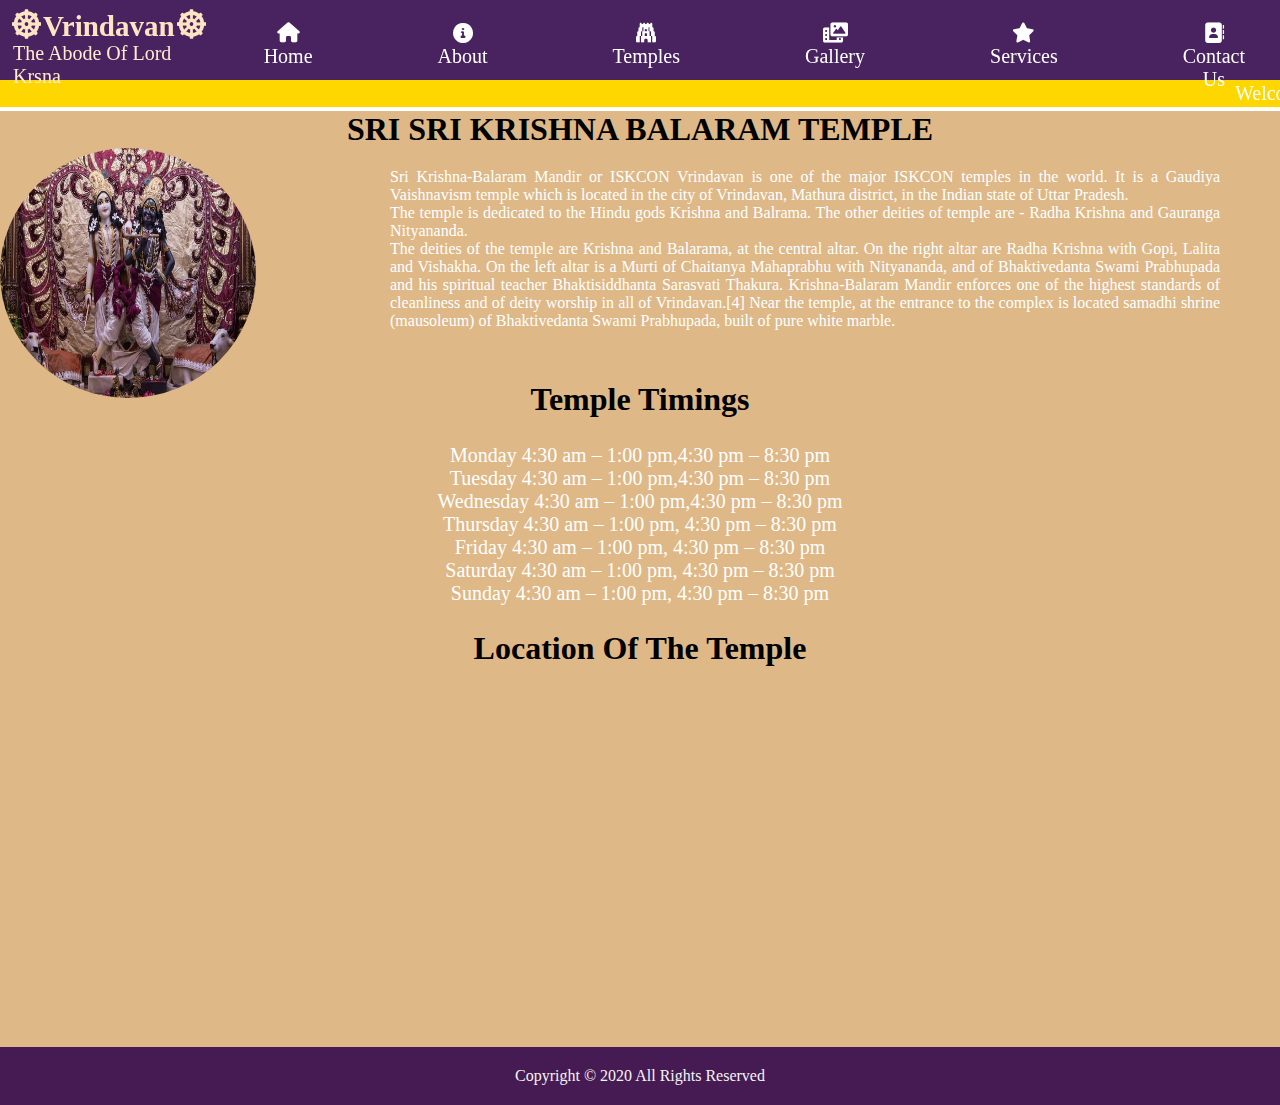
<file: iskcontemple.html>
<!DOCTYPE html>
<html lang="en">
<head>
    <meta charset="UTF-8">
    <meta http-equiv="X-UA-Compatible" content="IE=edge">
    <meta name="viewport" content="width=device-width, initial-scale=1.0">
    <link rel="stylesheet" href="https://cdnjs.cloudflare.com/ajax/libs/font-awesome/6.0.0-beta2/css/all.min.css">
    <title>ExploringBraj</title>
    <style>
        *{padding: 0;margin: 0;box-sizing: border-box;}
        .container{
            background-color: burlywood;
        }
        /*Code for the header*/
.header{
    height: 80px;
    width: 100%;
    background-color:rgba(53, 10, 79, .9);
    display:flex;
    padding: 0;
    background-origin: padding-box;
    color: white;
    z-index: 1000;
    position: relative;
}
.header h1{
    font-size:29px;
    margin-left:12px;
    height: 10px;
    width: 1px;
    display: flex;
    margin-top: 10px;
    color: bisque;
}
.header h1 i:nth-child(1){
    margin-right: 2px;
}
.header h1 i:nth-child(2){
    margin-left: 2px;
}
.header p{
    font-size:20px;
    margin-left: 0px;
    float: left;
    padding-top: 20px;
    padding-left: 0px;
    margin-top: 22px;
    color: blanchedalmond;
}
.header ul{
    list-style: none;
    display: flex;
    position:relative;
    flex-direction: row;
    margin-top: 10px;
    margin-bottom: 10px;
    text-align: center;
}
.header ul li{
    list-style: none;
    margin-left: 90px;
    margin-right: 35px;
    padding-top: 12px;
}
.header ul li a{
    color: white;
    font-size: 20px;
    text-decoration: none;
    align-items: center;
}

.aboutdd{
    display: none;
}

.header ul li:hover .aboutdd{
    display:block;
    position: absolute;
    background-color:rgba(53, 10, 79, .9);   
    margin-top: 28px;
    margin-left: -10px;
}
.aboutdd ul li{
    align-items: center;
    width: 70px;
    height: 60px;
    margin-left: 20px;
    margin-top: 20px;
    background: transparent;
}
.header ul li:hover .aboutdd ul{
    display: block;
}
.aboutdd ul li:hover{
    background-color:gold;
    width: 100px;
    display: block;
}
.header ul li:hover .aboutdd ul li{
    border-bottom: 1px solid goldenrod;
}
.templesdd{
    display: none;
}

.header ul li:hover .templesdd{
    display:block;
    position: absolute;
    background-color:rgba(53, 10, 79, .9);   
    margin-top: 28px;
    margin-left: -10px;
}
.templesdd ul li{
    align-items: center;
    width: 70px;
    height: 60px;
    margin-left: 20px;
    margin-top: 20px;
    background: transparent;
}
.header ul li:hover .templesdd ul{
    display: block;

}
.templesdd ul li:hover{
    background-color:gold;
    display: block;
    width: 100px;
}
.header ul li:hover .templesdd ul li{
    border-bottom: 1px solid goldenrod;
}

.gallerydd{
    display: none;
}

.header ul li:hover .gallerydd{
    display:block;
    position: absolute;
    background-color:rgba(53, 10, 79, .9);   
    margin-top: 28px;
    margin-left: -10px;
}
.gallerydd ul li{
    align-items: center;
    width: 70px;
    height: 60px;
    margin-left: 20px;
    margin-top: 20px;
    background: transparent;
}
.header ul li:hover .gallerydd ul{
    display: block;

}
.gallerydd ul li:hover{
    background-color:gold;
    display: block;
    width: 100px;
}
.header ul li:hover .gallerydd ul li{
    border-bottom: 1px solid goldenrod;
}
.servicesdd{
    display: none;
}

.header ul li:hover .servicesdd{
    display:block;
    position: absolute;
    background-color:rgba(53, 10, 79, .9);   
    margin-top: 28px;
    margin-left: -10px;
}
.servicesdd ul li{
    align-items: center;
    width: 70px;
    height: 60px;
    margin-left: 20px;
    margin-top: 20px;
    background: transparent;
}
.header ul li:hover .servicesdd ul{
    display: block;
}
.servicesdd ul li:hover{
    background-color:gold;
    width: 100px;
    display: block;
}
.header ul li:hover .servicesdd ul li{
    border-bottom: 1px solid goldenrod;
}
.info h1{
    text-align: center;
    color: black;
}
.image img{
    float: left;
            background-color: aquamarine;
            margin-top:0px;
            width:20%;
             height:250px;
             border-radius: 60%;
}
 .text p{
    color: white;
    display: block;
    margin-left: 390px;
    margin-top: 20px;
    margin-right: 60px;
    padding: 0;
    text-align: justify;
}
.timings h1{
    margin-top: 4%;
    text-align: center;
    margin-right: 20%;
  
}
.timings ul li{
    text-align: center;
    margin-top: 2%;
    font-size: 20px;
    color: white;
}
.location h1{
    margin-top: 2%;
    text-align: center;
}
.api{
    margin-left: 10%;
    margin-top: 2%;
}
.footer{
     background-color: rgba(53, 10, 79, .9);
     color: whitesmoke;
     text-align: center;
     padding-top: 20px;
     padding-bottom: 20px;
 }

    </style>
</head>
<body>
        <div class="header">
             <h1><i class="fa fa-dharmachakra" id="1"></i>Vrindavan<i class="fa fa-dharmachakra" id="2"></i></h1>
             <p>The Abode Of Lord Krsna</p>
               <ul>
                <li><a href="#"><i class="fa fa-home"></i>Home</a></li>
                <li><a href="#"><i class="fas fa-info-circle"></i>About</a>
                    <div class="aboutdd">
                        <ul>
                            <li><a href="aboutvrindavan.html">Vrindavan Dham</a></li>
                            <li><a href="aboutvrindavan.html">Significance</a></li>
                        </ul>
                    </div>
                <li><a href="#"><i class="fa fa-gopuram"></i>Temples</a>
                    <div class="templesdd">
                        <ul>
                            <li><a href="temples.html">Temples</a></li>
                            <li><a href="ghats.html">Ghats</a></li>
                            <li><a href="#">Villages</a></li>
                            <li><a href="index.html">Temple Timings</a></li>

                        </ul>
                    </div>
                </li>
                <li><a href="#"><i class="fas fa-photo-video"></i>Gallery</a>
                    <div class="gallerydd">
                        <ul>
                            <li><a href="gallery.html">Photos</a></li>
                        </ul>
                    </div>
                </li>
                <li><a href="#"><i class="fas fa-star"></i>Services</a>
                    <div class="servicesdd">
                        <ul>
                            <li><a href="#">Local-Travels</a></li>
                            <li><a href="restaurant.html">Restaurants</a></li>
                            <li><a href="hotel.html">Hotels</a></li>
                        </ul>
                    </div>
                </li>
                <li><a href="#"><i class="fas fa-address-book"></i>Contact Us</a></li>
             </ul> 
        </div>
        <marquee style="background-color: gold;padding: 2px; color: white; font-size: 20px;">
            Welcome To Sri Dham VRINDAVAN!All the information is provided here and can be accessed through the header.Thank You for Visiting!
        </marquee>
        <div class="container">
            <div class="info">
                <h1>SRI SRI KRISHNA BALARAM TEMPLE</h1>
            </div>
            <div class="image">
                <img src="./temples Images/krishnabalaram.jpg">
                </div>
                <div class="text">
                  <p>Sri Krishna-Balaram Mandir or ISKCON Vrindavan is one of the major ISKCON temples in the world. It is a Gaudiya Vaishnavism temple which is located in the city of Vrindavan, Mathura district, in the Indian state of Uttar Pradesh.<br> The temple is dedicated to the Hindu gods Krishna and Balrama. The other deities of temple are - Radha Krishna and Gauranga Nityananda.<br>The deities of the temple are Krishna and Balarama, at the central altar. On the right altar are Radha Krishna with Gopi, Lalita and Vishakha. On the left altar is a Murti of Chaitanya Mahaprabhu with Nityananda, and of Bhaktivedanta Swami Prabhupada and his spiritual teacher Bhaktisiddhanta Sarasvati Thakura. Krishna-Balaram Mandir enforces one of the highest standards of cleanliness and of deity worship in all of Vrindavan.[4]

                    Near the temple, at the entrance to the complex is located samadhi shrine (mausoleum) of Bhaktivedanta Swami Prabhupada, built of pure white marble.  </p>
            <div class="timings">
                <h1>Temple Timings</h1>
                <ul>
                    <li>
                       Monday	4:30 am – 1:00 pm,4:30 pm – 8:30 pm<br>
                       Tuesday	4:30 am – 1:00 pm,4:30 pm – 8:30 pm<br>
                      Wednesday 4:30 am – 1:00 pm,4:30 pm – 8:30 pm<br>        
                      Thursday	4:30 am – 1:00 pm, 4:30 pm – 8:30 pm<br>      
                       Friday	4:30 am – 1:00 pm, 4:30 pm – 8:30 pm<br>
                      Saturday	4:30 am – 1:00 pm, 4:30 pm – 8:30 pm<br>
                      Sunday    4:30 am – 1:00 pm, 4:30 pm – 8:30 pm<br>
                        </li>
                </ul>
               
            </div>
            <div class="location">
                <h1>Location Of The Temple</h1>
                <div class="api">
                    <iframe src="https://www.google.com/maps/embed?pb=!1m18!1m12!1m3!1d3536.6842421473416!2d77.6752003146617!3d27.572308482847976!2m3!1f0!2f0!3f0!3m2!1i1024!2i768!4f13.1!3m3!1m2!1s0x39736e22b4da686f%3A0xb12573270e6273a1!2sSri%20Sri%20Krishna%20Balram%20Temple%20(ISKCON%20Vrindavan)!5e0!3m2!1sen!2sin!4v1636555161141!5m2!1sen!2sin" width="1300" height="350" style="border:0;" allowfullscreen="yes" loading="lazy"></iframe>                    </div>
                    <div class="footer">
                Copyright © 2020 All Rights Reserved
            </div>
            </div>
</file>
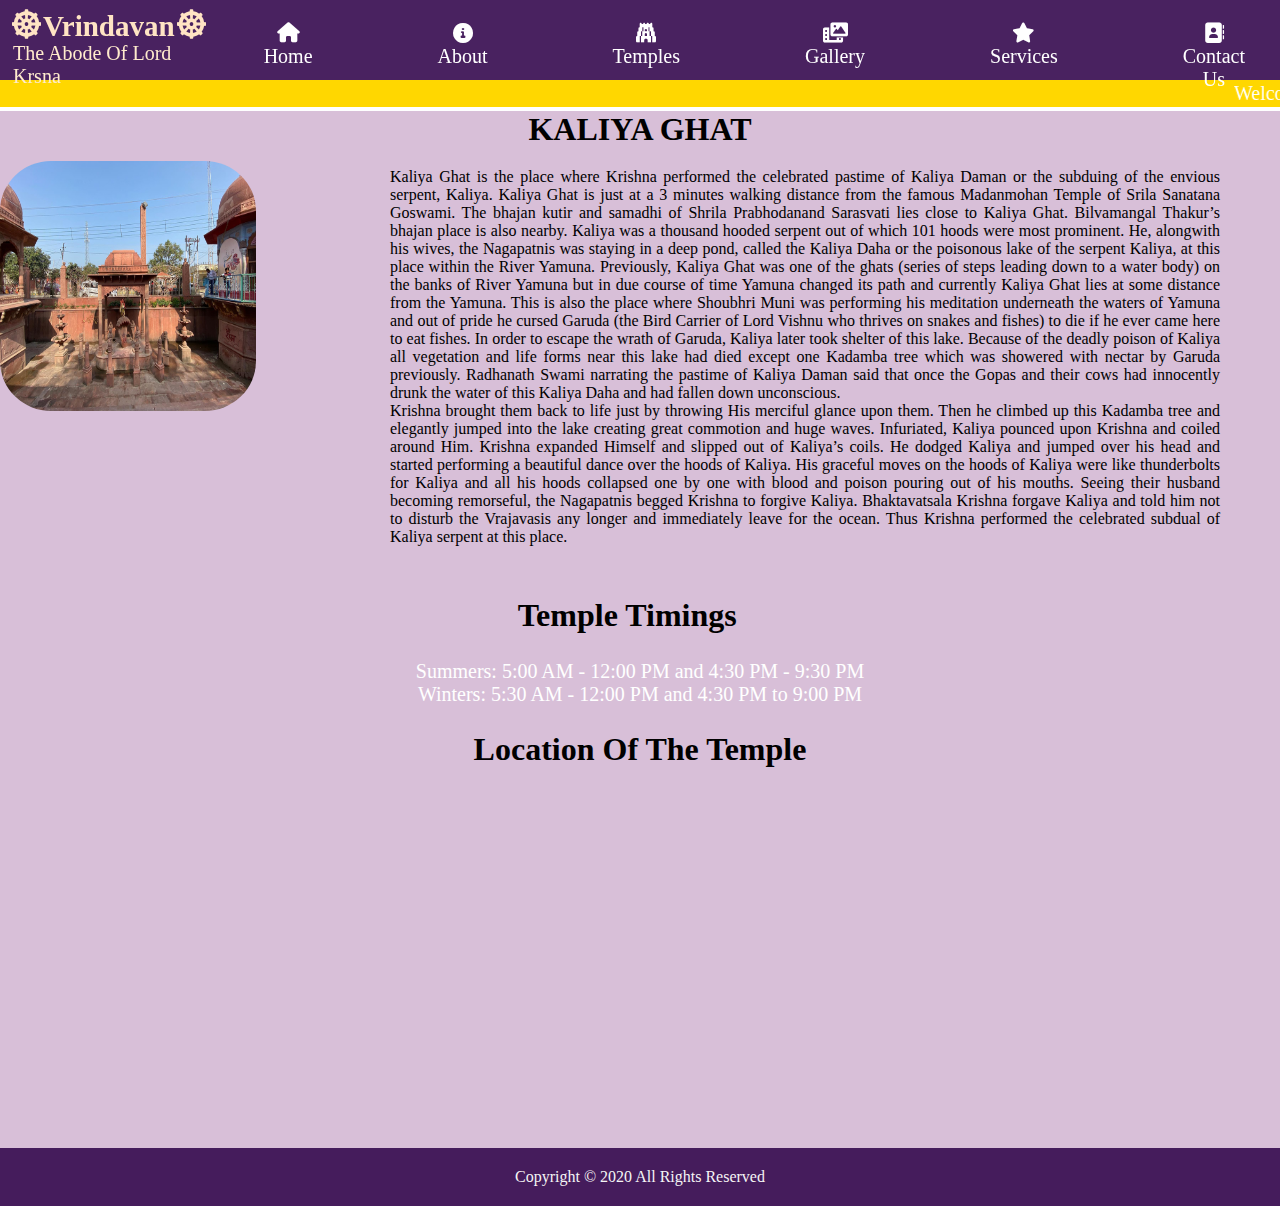
<file: kaliyaghat.html>
<!DOCTYPE html>
<html lang="en">
<head>
    <meta charset="UTF-8">
    <meta http-equiv="X-UA-Compatible" content="IE=edge">
    <meta name="viewport" content="width=device-width, initial-scale=1.0">
    <link rel="stylesheet" href="https://cdnjs.cloudflare.com/ajax/libs/font-awesome/6.0.0-beta2/css/all.min.css">
    <title>ExploringBraj</title>
    <style>
        *{padding: 0;margin: 0;box-sizing: border-box;}
        .container{
            background-color:thistle;
        }
        /*Code for the header*/
.header{
    height: 80px;
    width: 100%;
    background-color:rgba(53, 10, 79, .9);
    display:flex;
    padding: 0;
    background-origin: padding-box;
    color: white;
    z-index: 1000;
    position: relative;
}
.header h1{
    font-size:29px;
    margin-left:12px;
    height: 10px;
    width: 1px;
    display: flex;
    margin-top: 10px;
    color: bisque;
}
.header h1 i:nth-child(1){
    margin-right: 2px;
}
.header h1 i:nth-child(2){
    margin-left: 2px;
}
.header p{
    font-size:20px;
    margin-left: 0px;
    float: left;
    padding-top: 20px;
    padding-left: 0px;
    margin-top: 22px;
    color: blanchedalmond;
}
.header ul{
    list-style: none;
    display: flex;
    position:relative;
    flex-direction: row;
    margin-top: 10px;
    margin-bottom: 10px;
    text-align: center;
}
.header ul li{
    list-style: none;
    margin-left: 90px;
    margin-right: 35px;
    padding-top: 12px;
}
.header ul li a{
    color: white;
    font-size: 20px;
    text-decoration: none;
    align-items: center;
}

.aboutdd{
    display: none;
}

.header ul li:hover .aboutdd{
    display:block;
    position: absolute;
    background-color:rgba(53, 10, 79, .9);   
    margin-top: 28px;
    margin-left: -10px;
}
.aboutdd ul li{
    align-items: center;
    width: 70px;
    height: 60px;
    margin-left: 20px;
    margin-top: 20px;
    background: transparent;
}
.header ul li:hover .aboutdd ul{
    display: block;
}
.aboutdd ul li:hover{
    background-color:gold;
    width: 100px;
    display: block;
}
.header ul li:hover .aboutdd ul li{
    border-bottom: 1px solid goldenrod;
}
.templesdd{
    display: none;
}

.header ul li:hover .templesdd{
    display:block;
    position: absolute;
    background-color:rgba(53, 10, 79, .9);   
    margin-top: 28px;
    margin-left: -10px;
}
.templesdd ul li{
    align-items: center;
    width: 70px;
    height: 60px;
    margin-left: 20px;
    margin-top: 20px;
    background: transparent;
}
.header ul li:hover .templesdd ul{
    display: block;

}
.templesdd ul li:hover{
    background-color:gold;
    display: block;
    width: 100px;
}
.header ul li:hover .templesdd ul li{
    border-bottom: 1px solid goldenrod;
}

.gallerydd{
    display: none;
}

.header ul li:hover .gallerydd{
    display:block;
    position: absolute;
    background-color:rgba(53, 10, 79, .9);   
    margin-top: 28px;
    margin-left: -10px;
}
.gallerydd ul li{
    align-items: center;
    width: 70px;
    height: 60px;
    margin-left: 20px;
    margin-top: 20px;
    background: transparent;
}
.header ul li:hover .gallerydd ul{
    display: block;

}
.gallerydd ul li:hover{
    background-color:gold;
    display: block;
    width: 100px;
}
.header ul li:hover .gallerydd ul li{
    border-bottom: 1px solid goldenrod;
}
.servicesdd{
    display: none;
}

.header ul li:hover .servicesdd{
    display:block;
    position: absolute;
    background-color:rgba(53, 10, 79, .9);   
    margin-top: 28px;
    margin-left: -10px;
}
.servicesdd ul li{
    align-items: center;
    width: 70px;
    height: 60px;
    margin-left: 20px;
    margin-top: 20px;
    background: transparent;
}
.header ul li:hover .servicesdd ul{
    display: block;
}
.servicesdd ul li:hover{
    background-color:gold;
    width: 100px;
    display: block;
}
.header ul li:hover .servicesdd ul li{
    border-bottom: 1px solid goldenrod;
}
.info h1{
    text-align: center;
    color: black;
}
.image img{
    float: left;
            background-color: aquamarine;
            margin-top:1%;
            width:20%;
             height:250px;
             border-radius: 20%;
}
 .text p{
    color:black;
    font-family: cursive;
    display: block;
    margin-left: 390px;
    margin-top: 20px;
    margin-right: 60px;
    padding: 0;
    text-align: justify;
}
.timings h1{
    margin-top: 4%;
    text-align: center;
    margin-right: 2%;
  
}
.timings ul li{
    text-align: center;
    margin-top: 2%;
    font-size: 20px;
    color: white;
}
.location h1{
    margin-top: 2%;
    text-align: center;
}
.api{
    margin-left: 10%;
    margin-top: 2%;
}
.footer{
     background-color: rgba(53, 10, 79, .9);
     color: whitesmoke;
     text-align: center;
     padding-top: 20px;
     padding-bottom: 20px;
 }

    </style>
</head>
<body>
        <div class="header">
             <h1><i class="fa fa-dharmachakra" id="1"></i>Vrindavan<i class="fa fa-dharmachakra" id="2"></i></h1>
             <p>The Abode Of Lord Krsna</p>
               <ul>
                <li><a href="#"><i class="fa fa-home"></i>Home</a></li>
                <li><a href="#"><i class="fas fa-info-circle"></i>About</a>
                    <div class="aboutdd">
                        <ul>
                            <li><a href="aboutvrindavan.html">Vrindavan Dham</a></li>
                            <li><a href="aboutvrindavan.html">Significance</a></li>
                        </ul>
                    </div>
                <li><a href="#"><i class="fa fa-gopuram"></i>Temples</a>
                    <div class="templesdd">
                        <ul>
                            <li><a href="temples.html">Temples</a></li>
                            <li><a href="ghats.html">Ghats</a></li>
                            <li><a href="#">Villages</a></li>
                            <li><a href="index.html">Temple Timings</a></li>

                        </ul>
                    </div>
                </li>
                <li><a href="#"><i class="fas fa-photo-video"></i>Gallery</a>
                    <div class="gallerydd">
                        <ul>
                            <li><a href="gallery.html">Photos</a></li>
                        </ul>
                    </div>
                </li>
                <li><a href="#"><i class="fas fa-star"></i>Services</a>
                    <div class="servicesdd">
                        <ul>
                            <li><a href="#">Local-Travels</a></li>
                            <li><a href="restaurant.html">Restaurants</a></li>
                            <li><a href="hotel.html">Hotels</a></li>
                        </ul>
                    </div>
                </li>
                <li><a href="#"><i class="fas fa-address-book"></i>Contact Us</a></li>
             </ul> 
        </div>
        <marquee style="background-color: gold;padding: 2px; color: white; font-size: 20px;">
            Welcome To Sri Dham VRINDAVAN!All the information is provided here and can be accessed through the header.Thank You for Visiting!
        </marquee>
        <div class="container">
            <div class="info">
                <h1>KALIYA GHAT</h1>
            </div>
            <div class="image">
                <img src="./temples Images/Kaliyaghat.jpg">
                </div>
                <div class="text">
              <p>Kaliya Ghat is the place where Krishna performed the celebrated pastime of Kaliya Daman or the subduing of the envious serpent, Kaliya. Kaliya Ghat is just at a 3 minutes walking distance from the famous Madanmohan Temple of Srila Sanatana Goswami. The bhajan kutir and samadhi of Shrila Prabhodanand Sarasvati lies close to Kaliya Ghat.  Bilvamangal Thakur’s bhajan place is also nearby. Kaliya was a thousand hooded serpent out of which 101 hoods were most prominent. He, alongwith his wives, the Nagapatnis was staying in a deep pond, called the Kaliya Daha or the poisonous lake of the serpent Kaliya, at this place within the River Yamuna. Previously, Kaliya Ghat was one of the ghats (series of steps leading down to a water body) on the banks of River Yamuna but in due course of time Yamuna changed its path and currently Kaliya Ghat lies at some distance from the Yamuna. This is also the place where Shoubhri Muni was performing his meditation underneath the waters of Yamuna and out of pride he cursed Garuda (the Bird Carrier of Lord Vishnu who thrives on snakes and fishes) to die if he ever came here to eat fishes. In order to escape the wrath of Garuda, Kaliya later took shelter of this lake. Because of the deadly poison of Kaliya all vegetation and life forms near this lake had died except one Kadamba tree which was showered with nectar by Garuda previously. Radhanath Swami narrating the pastime of Kaliya Daman said that once the Gopas and their cows had innocently drunk the water of this Kaliya Daha and had fallen down unconscious.<br> Krishna brought them back to life just by throwing His merciful glance upon them. Then he climbed up this Kadamba tree and elegantly jumped into the lake creating great commotion and huge waves. Infuriated, Kaliya pounced upon Krishna and coiled around Him. Krishna expanded Himself and slipped out of Kaliya’s coils. He dodged Kaliya and jumped over his head and started performing a beautiful dance over the hoods of Kaliya. His graceful moves on the hoods of Kaliya were like thunderbolts for Kaliya and all his hoods collapsed one by one with blood and poison pouring out of his mouths.  Seeing their husband becoming remorseful, the Nagapatnis begged Krishna to forgive Kaliya. Bhaktavatsala Krishna forgave Kaliya and told him not to disturb the Vrajavasis any longer and immediately leave for the ocean. Thus Krishna performed the celebrated subdual of Kaliya serpent at this place.                    </p>
            <div class="timings">
                <h1>Temple Timings</h1>
                <ul>
                    <li>
                        Summers: 5:00 AM - 12:00 PM and 4:30 PM - 9:30 PM<br>
                        Winters: 5:30 AM - 12:00 PM and 4:30 PM to 9:00 PM
                        </li>
                </ul>
               
            </div>
            <div class="location">
                <h1>Location Of The Temple</h1>
                <div class="api">
                    <iframe src="https://www.google.com/maps/embed?pb=!1m18!1m12!1m3!1d3536.4091027362924!2d77.68443426466192!3d27.580843482844497!2m3!1f0!2f0!3f0!3m2!1i1024!2i768!4f13.1!3m3!1m2!1s0x39736e39c749cbaf%3A0x478c501900db65d4!2sKaliya%20Ghat%2C%20Vrindavan%2C%20Uttar%20Pradesh%20281121!5e0!3m2!1sen!2sin!4v1636557186642!5m2!1sen!2sin" width="1300" height="350" style="border:0;" allowfullscreen="yes" loading="lazy"></iframe>
                    </div>
                    <div class="footer">
                Copyright © 2020 All Rights Reserved
            </div>
            </div>
</file>
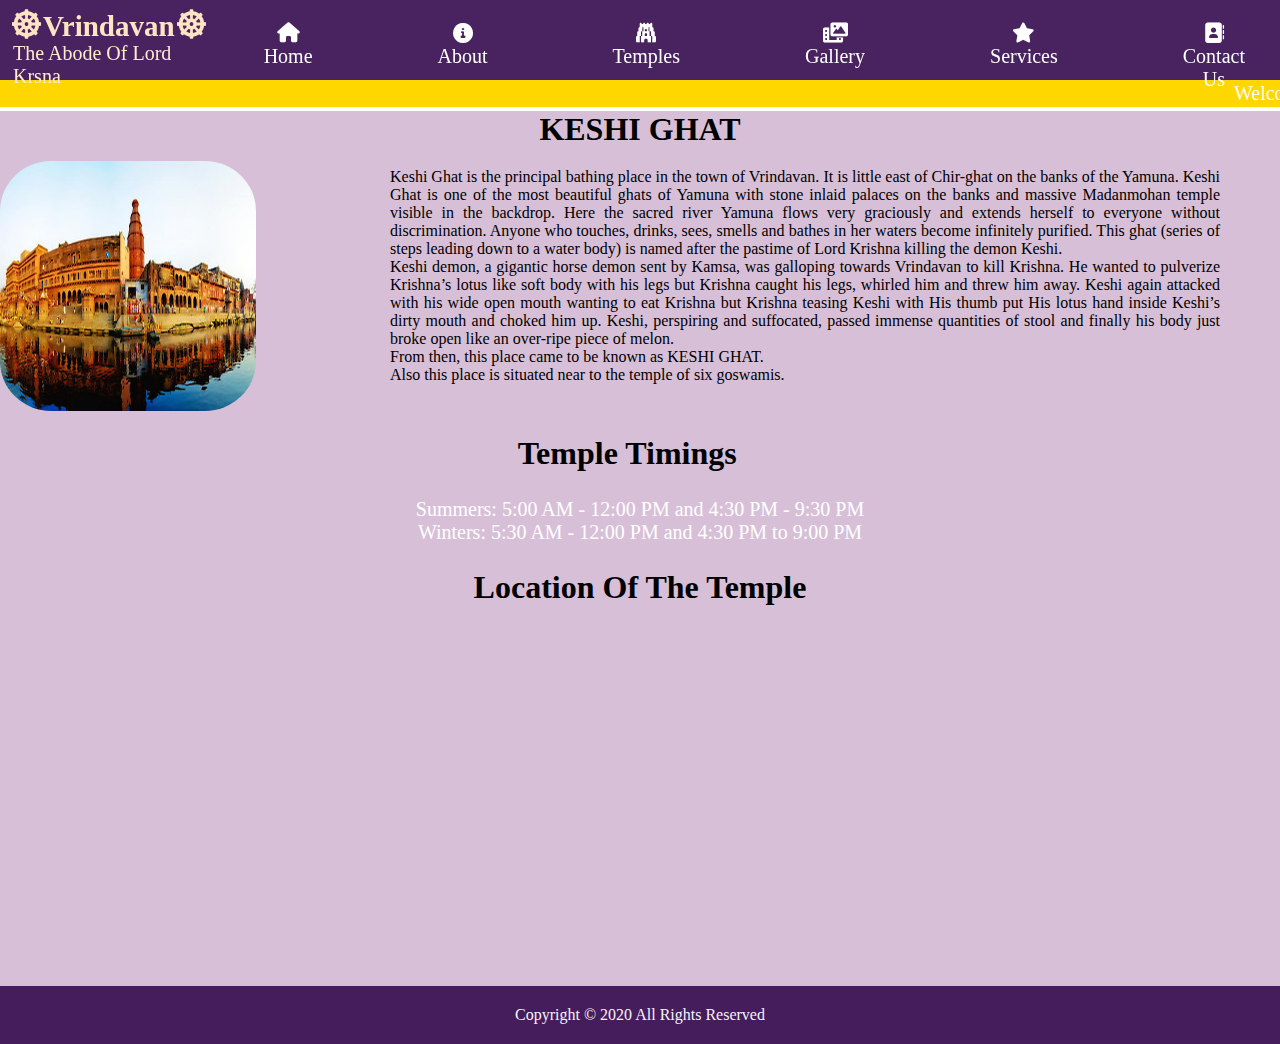
<file: keshighat.html>
<!DOCTYPE html>
<html lang="en">
<head>
    <meta charset="UTF-8">
    <meta http-equiv="X-UA-Compatible" content="IE=edge">
    <meta name="viewport" content="width=device-width, initial-scale=1.0">
    <link rel="stylesheet" href="https://cdnjs.cloudflare.com/ajax/libs/font-awesome/6.0.0-beta2/css/all.min.css">
    <title>ExploringBraj</title>
    <style>
        *{padding: 0;margin: 0;box-sizing: border-box;}
        .container{
            background-color:thistle;
        }
        /*Code for the header*/
.header{
    height: 80px;
    width: 100%;
    background-color:rgba(53, 10, 79, .9);
    display:flex;
    padding: 0;
    background-origin: padding-box;
    color: white;
    z-index: 1000;
    position: relative;
}
.header h1{
    font-size:29px;
    margin-left:12px;
    height: 10px;
    width: 1px;
    display: flex;
    margin-top: 10px;
    color: bisque;
}
.header h1 i:nth-child(1){
    margin-right: 2px;
}
.header h1 i:nth-child(2){
    margin-left: 2px;
}
.header p{
    font-size:20px;
    margin-left: 0px;
    float: left;
    padding-top: 20px;
    padding-left: 0px;
    margin-top: 22px;
    color: blanchedalmond;
}
.header ul{
    list-style: none;
    display: flex;
    position:relative;
    flex-direction: row;
    margin-top: 10px;
    margin-bottom: 10px;
    text-align: center;
}
.header ul li{
    list-style: none;
    margin-left: 90px;
    margin-right: 35px;
    padding-top: 12px;
}
.header ul li a{
    color: white;
    font-size: 20px;
    text-decoration: none;
    align-items: center;
}

.aboutdd{
    display: none;
}

.header ul li:hover .aboutdd{
    display:block;
    position: absolute;
    background-color:rgba(53, 10, 79, .9);   
    margin-top: 28px;
    margin-left: -10px;
}
.aboutdd ul li{
    align-items: center;
    width: 70px;
    height: 60px;
    margin-left: 20px;
    margin-top: 20px;
    background: transparent;
}
.header ul li:hover .aboutdd ul{
    display: block;
}
.aboutdd ul li:hover{
    background-color:gold;
    width: 100px;
    display: block;
}
.header ul li:hover .aboutdd ul li{
    border-bottom: 1px solid goldenrod;
}
.templesdd{
    display: none;
}

.header ul li:hover .templesdd{
    display:block;
    position: absolute;
    background-color:rgba(53, 10, 79, .9);   
    margin-top: 28px;
    margin-left: -10px;
}
.templesdd ul li{
    align-items: center;
    width: 70px;
    height: 60px;
    margin-left: 20px;
    margin-top: 20px;
    background: transparent;
}
.header ul li:hover .templesdd ul{
    display: block;

}
.templesdd ul li:hover{
    background-color:gold;
    display: block;
    width: 100px;
}
.header ul li:hover .templesdd ul li{
    border-bottom: 1px solid goldenrod;
}

.gallerydd{
    display: none;
}

.header ul li:hover .gallerydd{
    display:block;
    position: absolute;
    background-color:rgba(53, 10, 79, .9);   
    margin-top: 28px;
    margin-left: -10px;
}
.gallerydd ul li{
    align-items: center;
    width: 70px;
    height: 60px;
    margin-left: 20px;
    margin-top: 20px;
    background: transparent;
}
.header ul li:hover .gallerydd ul{
    display: block;

}
.gallerydd ul li:hover{
    background-color:gold;
    display: block;
    width: 100px;
}
.header ul li:hover .gallerydd ul li{
    border-bottom: 1px solid goldenrod;
}
.servicesdd{
    display: none;
}

.header ul li:hover .servicesdd{
    display:block;
    position: absolute;
    background-color:rgba(53, 10, 79, .9);   
    margin-top: 28px;
    margin-left: -10px;
}
.servicesdd ul li{
    align-items: center;
    width: 70px;
    height: 60px;
    margin-left: 20px;
    margin-top: 20px;
    background: transparent;
}
.header ul li:hover .servicesdd ul{
    display: block;
}
.servicesdd ul li:hover{
    background-color:gold;
    width: 100px;
    display: block;
}
.header ul li:hover .servicesdd ul li{
    border-bottom: 1px solid goldenrod;
}
.info h1{
    text-align: center;
    color: black;
}
.image img{
    float: left;
            background-color: aquamarine;
            margin-top:1%;
            width:20%;
             height:250px;
             border-radius: 20%;
}
 .text p{
    color:black;
    font-family: cursive;
    display: block;
    margin-left: 390px;
    margin-top: 20px;
    margin-right: 60px;
    padding: 0;
    text-align: justify;
}
.timings h1{
    margin-top: 4%;
    text-align: center;
    margin-right: 2%;
  
}
.timings ul li{
    text-align: center;
    margin-top: 2%;
    font-size: 20px;
    color: white;
}
.location h1{
    margin-top: 2%;
    text-align: center;
}
.api{
    margin-left: 10%;
    margin-top: 2%;
}
.footer{
     background-color: rgba(53, 10, 79, .9);
     color: whitesmoke;
     text-align: center;
     padding-top: 20px;
     padding-bottom: 20px;
 }

    </style>
</head>
<body>
        <div class="header">
             <h1><i class="fa fa-dharmachakra" id="1"></i>Vrindavan<i class="fa fa-dharmachakra" id="2"></i></h1>
             <p>The Abode Of Lord Krsna</p>
               <ul>
                <li><a href="#"><i class="fa fa-home"></i>Home</a></li>
                <li><a href="#"><i class="fas fa-info-circle"></i>About</a>
                    <div class="aboutdd">
                        <ul>
                            <li><a href="aboutvrindavan.html">Vrindavan Dham</a></li>
                            <li><a href="aboutvrindavan.html">Significance</a></li>
                        </ul>
                    </div>
                <li><a href="#"><i class="fa fa-gopuram"></i>Temples</a>
                    <div class="templesdd">
                        <ul>
                            <li><a href="temples.html">Temples</a></li>
                            <li><a href="ghats.html">Ghats</a></li>
                            <li><a href="#">Villages</a></li>
                            <li><a href="index.html">Temple Timings</a></li>

                        </ul>
                    </div>
                </li>
                <li><a href="#"><i class="fas fa-photo-video"></i>Gallery</a>
                    <div class="gallerydd">
                        <ul>
                            <li><a href="gallery.html">Photos</a></li>
                        </ul>
                    </div>
                </li>
                <li><a href="#"><i class="fas fa-star"></i>Services</a>
                    <div class="servicesdd">
                        <ul>
                            <li><a href="#">Local-Travels</a></li>
                            <li><a href="restaurant.html">Restaurants</a></li>
                            <li><a href="hotel.html">Hotels</a></li>
                        </ul>
                    </div>
                </li>
                <li><a href="#"><i class="fas fa-address-book"></i>Contact Us</a></li>
             </ul> 
        </div>
        <marquee style="background-color: gold;padding: 2px; color: white; font-size: 20px;">
            Welcome To Sri Dham VRINDAVAN!All the information is provided here and can be accessed through the header.Thank You for Visiting!
        </marquee>
        <div class="container">
            <div class="info">
                <h1>KESHI GHAT</h1>
            </div>
            <div class="image">
                <img src="./temples Images/keshi ghatmain3.jpg">
                </div>
                <div class="text">
                  <p>Keshi Ghat is the principal bathing place in the town of Vrindavan. It is little east of Chir-ghat on the banks of the Yamuna. Keshi Ghat is one of the most beautiful ghats of Yamuna with stone inlaid palaces on the banks and massive Madanmohan temple visible in the backdrop. Here the sacred river Yamuna flows very graciously and extends herself to everyone without discrimination. Anyone who touches, drinks, sees, smells and bathes in her waters become infinitely purified. This ghat (series of steps leading down to a water body) is named after the pastime of Lord Krishna killing the demon Keshi.

                    <BR>Keshi demon, a gigantic horse demon sent by Kamsa, was galloping towards Vrindavan to kill Krishna. He wanted to pulverize Krishna’s lotus like soft body with his legs but Krishna caught his legs, whirled him and threw him away. Keshi again attacked with his wide open mouth wanting to eat Krishna but Krishna teasing Keshi with His thumb put His lotus hand inside Keshi’s dirty mouth and choked him up. Keshi, perspiring and suffocated, passed immense quantities of stool and finally his body just broke open like an over-ripe piece of melon.<br>From then, this place came to be known as KESHI GHAT.<br>Also this place is situated near to the temple of six goswamis. </p>
            <div class="timings">
                <h1>Temple Timings</h1>
                <ul>
                    <li>
                        Summers: 5:00 AM - 12:00 PM and 4:30 PM - 9:30 PM<br>
                        Winters: 5:30 AM - 12:00 PM and 4:30 PM to 9:00 PM
                        </li>
                </ul>
               
            </div>
            <div class="location">
                <h1>Location Of The Temple</h1>
                <div class="api">
                    <iframe src="https://www.google.com/maps/embed?pb=!1m18!1m12!1m3!1d3536.244318400019!2d77.69862581466208!3d27.58595403284243!2m3!1f0!2f0!3f0!3m2!1i1024!2i768!4f13.1!3m3!1m2!1s0x39736fcaa022ee1f%3A0xc1d549d42f81dfd!2sKeshi%20Ghat%2C%20Vrindavan%2C%20Uttar%20Pradesh%20281121!5e0!3m2!1sen!2sin!4v1636556030094!5m2!1sen!2sin" width="1300" height="350" style="border:0;" allowfullscreen="yes" loading="lazy"></iframe>
                    </div>
                    <div class="footer">
                Copyright © 2020 All Rights Reserved
            </div>
            </div>
</file>
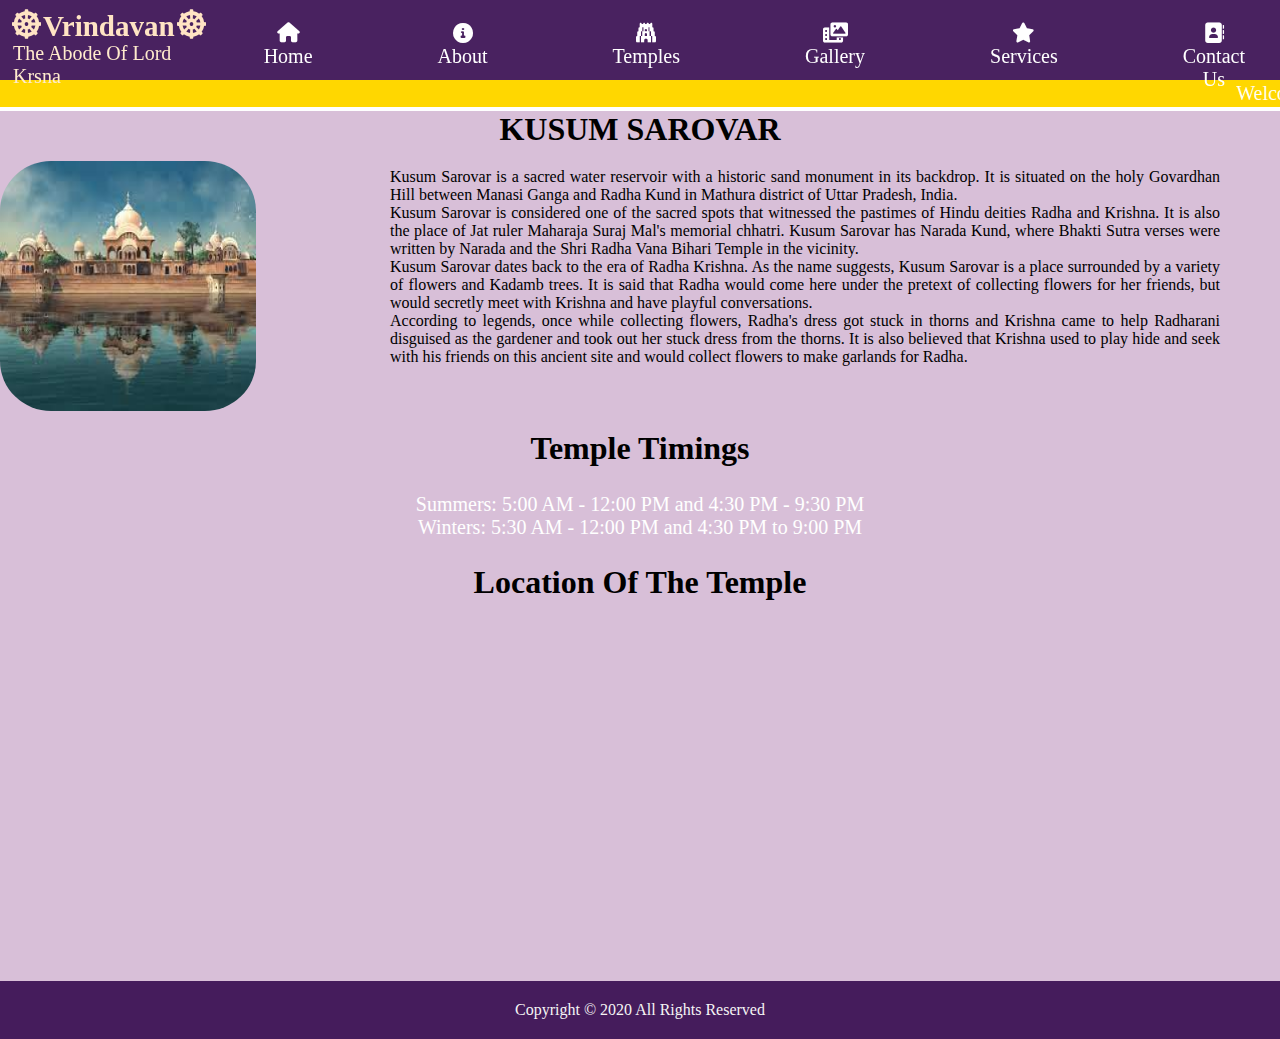
<file: kusumsarovar.html>
<!DOCTYPE html>
<html lang="en">
<head>
    <meta charset="UTF-8">
    <meta http-equiv="X-UA-Compatible" content="IE=edge">
    <meta name="viewport" content="width=device-width, initial-scale=1.0">
    <link rel="stylesheet" href="https://cdnjs.cloudflare.com/ajax/libs/font-awesome/6.0.0-beta2/css/all.min.css">
    <title>ExploringBraj</title>
    <style>
        *{padding: 0;margin: 0;box-sizing: border-box;}
        .container{
            background-color:thistle;
        }
        /*Code for the header*/
.header{
    height: 80px;
    width: 100%;
    background-color:rgba(53, 10, 79, .9);
    display:flex;
    padding: 0;
    background-origin: padding-box;
    color: white;
    z-index: 1000;
    position: relative;
}
.header h1{
    font-size:29px;
    margin-left:12px;
    height: 10px;
    width: 1px;
    display: flex;
    margin-top: 10px;
    color: bisque;
}
.header h1 i:nth-child(1){
    margin-right: 2px;
}
.header h1 i:nth-child(2){
    margin-left: 2px;
}
.header p{
    font-size:20px;
    margin-left: 0px;
    float: left;
    padding-top: 20px;
    padding-left: 0px;
    margin-top: 22px;
    color: blanchedalmond;
}
.header ul{
    list-style: none;
    display: flex;
    position:relative;
    flex-direction: row;
    margin-top: 10px;
    margin-bottom: 10px;
    text-align: center;
}
.header ul li{
    list-style: none;
    margin-left: 90px;
    margin-right: 35px;
    padding-top: 12px;
}
.header ul li a{
    color: white;
    font-size: 20px;
    text-decoration: none;
    align-items: center;
}

.aboutdd{
    display: none;
}

.header ul li:hover .aboutdd{
    display:block;
    position: absolute;
    background-color:rgba(53, 10, 79, .9);   
    margin-top: 28px;
    margin-left: -10px;
}
.aboutdd ul li{
    align-items: center;
    width: 70px;
    height: 60px;
    margin-left: 20px;
    margin-top: 20px;
    background: transparent;
}
.header ul li:hover .aboutdd ul{
    display: block;
}
.aboutdd ul li:hover{
    background-color:gold;
    width: 100px;
    display: block;
}
.header ul li:hover .aboutdd ul li{
    border-bottom: 1px solid goldenrod;
}
.templesdd{
    display: none;
}

.header ul li:hover .templesdd{
    display:block;
    position: absolute;
    background-color:rgba(53, 10, 79, .9);   
    margin-top: 28px;
    margin-left: -10px;
}
.templesdd ul li{
    align-items: center;
    width: 70px;
    height: 60px;
    margin-left: 20px;
    margin-top: 20px;
    background: transparent;
}
.header ul li:hover .templesdd ul{
    display: block;

}
.templesdd ul li:hover{
    background-color:gold;
    display: block;
    width: 100px;
}
.header ul li:hover .templesdd ul li{
    border-bottom: 1px solid goldenrod;
}

.gallerydd{
    display: none;
}

.header ul li:hover .gallerydd{
    display:block;
    position: absolute;
    background-color:rgba(53, 10, 79, .9);   
    margin-top: 28px;
    margin-left: -10px;
}
.gallerydd ul li{
    align-items: center;
    width: 70px;
    height: 60px;
    margin-left: 20px;
    margin-top: 20px;
    background: transparent;
}
.header ul li:hover .gallerydd ul{
    display: block;

}
.gallerydd ul li:hover{
    background-color:gold;
    display: block;
    width: 100px;
}
.header ul li:hover .gallerydd ul li{
    border-bottom: 1px solid goldenrod;
}
.servicesdd{
    display: none;
}

.header ul li:hover .servicesdd{
    display:block;
    position: absolute;
    background-color:rgba(53, 10, 79, .9);   
    margin-top: 28px;
    margin-left: -10px;
}
.servicesdd ul li{
    align-items: center;
    width: 70px;
    height: 60px;
    margin-left: 20px;
    margin-top: 20px;
    background: transparent;
}
.header ul li:hover .servicesdd ul{
    display: block;
}
.servicesdd ul li:hover{
    background-color:gold;
    width: 100px;
    display: block;
}
.header ul li:hover .servicesdd ul li{
    border-bottom: 1px solid goldenrod;
}
.info h1{
    text-align: center;
    color: black;
}
.image img{
    float: left;
            background-color: aquamarine;
            margin-top:1%;
            width:20%;
             height:250px;
             border-radius: 20%;
}
 .text p{
    color:black;
    font-family: cursive;
    display: block;
    margin-left: 390px;
    margin-top: 20px;
    margin-right: 60px;
    padding: 0;
    text-align: justify;
}
.timings h1{
    margin-top: 5%;
    text-align: center;
    margin-right: 0%;
  
}
.timings ul li{
    text-align: center;
    margin-top: 2%;
    font-size: 20px;
    color: white;
}
.location h1{
    margin-top: 2%;
    text-align: center;
}
.api{
    margin-left: 10%;
    margin-top: 2%;
}
.footer{
     background-color: rgba(53, 10, 79, .9);
     color: whitesmoke;
     text-align: center;
     padding-top: 20px;
     padding-bottom: 20px;
 }

    </style>
</head>
<body>
        <div class="header">
             <h1><i class="fa fa-dharmachakra" id="1"></i>Vrindavan<i class="fa fa-dharmachakra" id="2"></i></h1>
             <p>The Abode Of Lord Krsna</p>
               <ul>
                <li><a href="#"><i class="fa fa-home"></i>Home</a></li>
                <li><a href="#"><i class="fas fa-info-circle"></i>About</a>
                    <div class="aboutdd">
                        <ul>
                            <li><a href="aboutvrindavan.html">Vrindavan Dham</a></li>
                            <li><a href="aboutvrindavan.html">Significance</a></li>
                        </ul>
                    </div>
                <li><a href="#"><i class="fa fa-gopuram"></i>Temples</a>
                    <div class="templesdd">
                        <ul>
                            <li><a href="temples.html">Temples</a></li>
                            <li><a href="ghats.html">Ghats</a></li>
                            <li><a href="#">Villages</a></li>
                            <li><a href="index.html">Temple Timings</a></li>

                        </ul>
                    </div>
                </li>
                <li><a href="#"><i class="fas fa-photo-video"></i>Gallery</a>
                    <div class="gallerydd">
                        <ul>
                            <li><a href="gallery.html">Photos</a></li>
                        </ul>
                    </div>
                </li>
                <li><a href="#"><i class="fas fa-star"></i>Services</a>
                    <div class="servicesdd">
                        <ul>
                            <li><a href="#">Local-Travels</a></li>
                            <li><a href="restaurant.html">Restaurants</a></li>
                            <li><a href="hotel.html">Hotels</a></li>
                        </ul>
                    </div>
                </li>
                <li><a href="#"><i class="fas fa-address-book"></i>Contact Us</a></li>
             </ul> 
        </div>
        <marquee style="background-color: gold;padding: 2px; color: white; font-size: 20px;">
            Welcome To Sri Dham VRINDAVAN!All the information is provided here and can be accessed through the header.Thank You for Visiting!
        </marquee>
        <div class="container">
            <div class="info">
                <h1>KUSUM SAROVAR</h1>
            </div>
            <div class="image">
                <img src="./temples Images/kusum sarovar1jpg.jpg">
                </div>
                <div class="text">
                    <p>Kusum Sarovar is a sacred water reservoir with a historic sand monument in its backdrop. It is situated on the holy Govardhan Hill between Manasi Ganga and Radha Kund in Mathura district of Uttar Pradesh, India.<br> Kusum Sarovar is considered one of the sacred spots that witnessed the pastimes of Hindu deities Radha and Krishna. It is also the place of Jat ruler Maharaja Suraj Mal's memorial chhatri. Kusum Sarovar has Narada Kund, where Bhakti Sutra verses were written by Narada and the Shri Radha Vana Bihari Temple in the vicinity.<br>Kusum Sarovar dates back to the era of Radha Krishna. As the name suggests, Kusum Sarovar is a place surrounded by a variety of flowers and Kadamb trees. It is said that Radha would come here under the pretext of collecting flowers for her friends, but would secretly meet with Krishna and have playful conversations.<br> According to legends, once while collecting flowers, Radha's dress got stuck in thorns and Krishna came to help Radharani disguised as the gardener and took out her stuck dress from the thorns. It is also believed that Krishna used to play hide and seek with his friends on this ancient site and would collect flowers to make garlands for Radha.</p>
            <div class="timings">
                <h1>Temple Timings</h1>
                <ul>
                    <li>
                        Summers: 5:00 AM - 12:00 PM and 4:30 PM - 9:30 PM<br>
                        Winters: 5:30 AM - 12:00 PM and 4:30 PM to 9:00 PM
                        </li>
                </ul>
               
            </div>
            <div class="location">
                <h1>Location Of The Temple</h1>
                <div class="api">
                    <iframe src="https://www.google.com/maps/embed?pb=!1m18!1m12!1m3!1d3538.630381310456!2d77.47615731466011!3d27.51186833287334!2m3!1f0!2f0!3f0!3m2!1i1024!2i768!4f13.1!3m3!1m2!1s0x39730ddba58ceea1%3A0xf71b98ff8e5c12d9!2sKusum%20Sarovar!5e0!3m2!1sen!2sin!4v1636557881318!5m2!1sen!2sin" width="1300" height="350" style="border:0;" allowfullscreen="" loading="lazy"></iframe>
                    </div>
                    <div class="footer">
                Copyright © 2020 All Rights Reserved
            </div>
            </div>
</file>
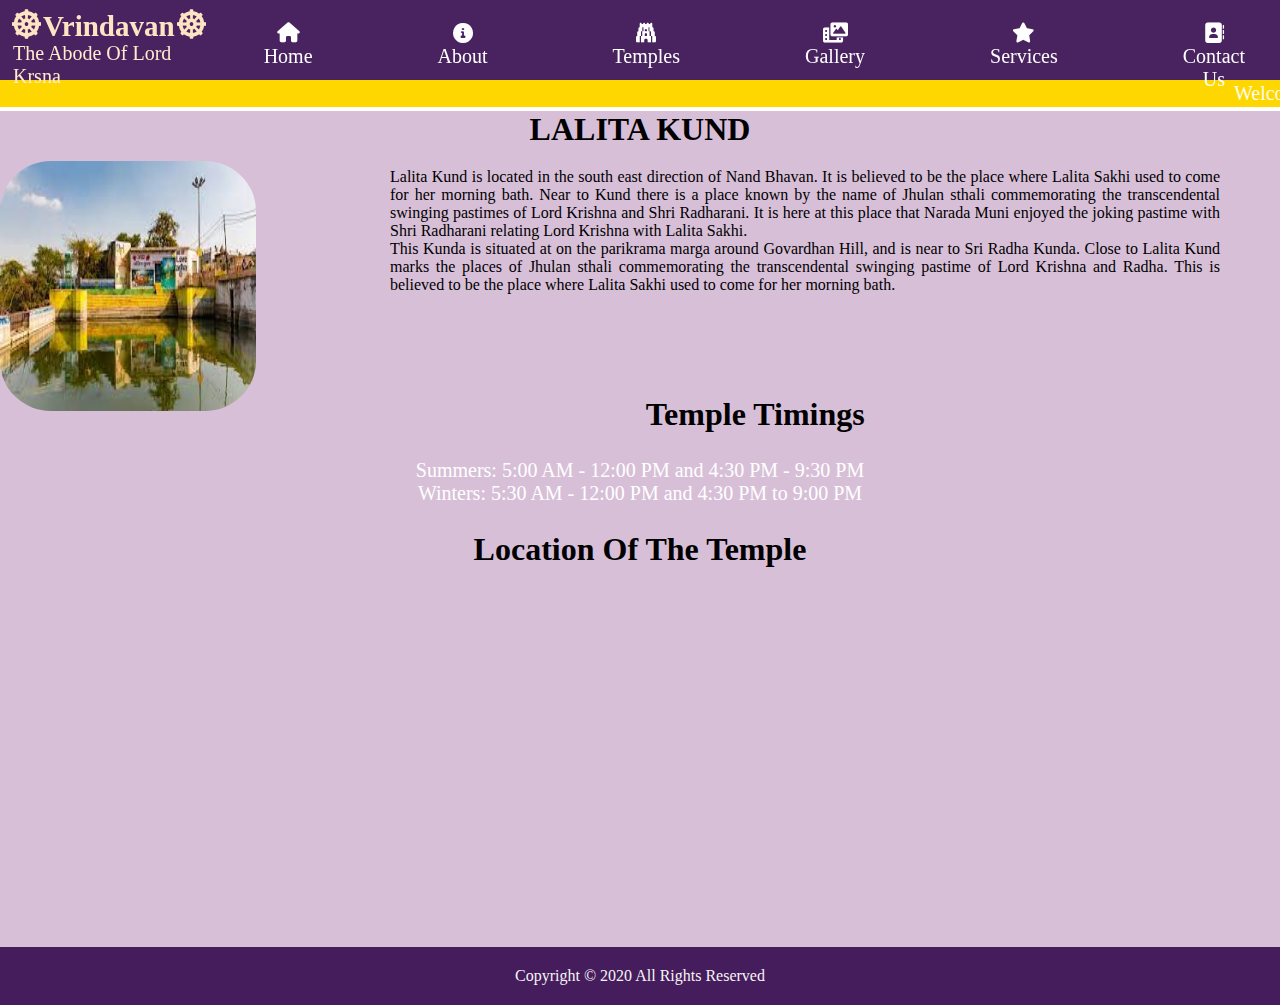
<file: lalitakund.html>
<!DOCTYPE html>
<html lang="en">
<head>
    <meta charset="UTF-8">
    <meta http-equiv="X-UA-Compatible" content="IE=edge">
    <meta name="viewport" content="width=device-width, initial-scale=1.0">
    <link rel="stylesheet" href="https://cdnjs.cloudflare.com/ajax/libs/font-awesome/6.0.0-beta2/css/all.min.css">
    <title>ExploringBraj</title>
    <style>
        *{padding: 0;margin: 0;box-sizing: border-box;}
        .container{
            background-color:thistle;
        }
        /*Code for the header*/
.header{
    height: 80px;
    width: 100%;
    background-color:rgba(53, 10, 79, .9);
    display:flex;
    padding: 0;
    background-origin: padding-box;
    color: white;
    z-index: 1000;
    position: relative;
}
.header h1{
    font-size:29px;
    margin-left:12px;
    height: 10px;
    width: 1px;
    display: flex;
    margin-top: 10px;
    color: bisque;
}
.header h1 i:nth-child(1){
    margin-right: 2px;
}
.header h1 i:nth-child(2){
    margin-left: 2px;
}
.header p{
    font-size:20px;
    margin-left: 0px;
    float: left;
    padding-top: 20px;
    padding-left: 0px;
    margin-top: 22px;
    color: blanchedalmond;
}
.header ul{
    list-style: none;
    display: flex;
    position:relative;
    flex-direction: row;
    margin-top: 10px;
    margin-bottom: 10px;
    text-align: center;
}
.header ul li{
    list-style: none;
    margin-left: 90px;
    margin-right: 35px;
    padding-top: 12px;
}
.header ul li a{
    color: white;
    font-size: 20px;
    text-decoration: none;
    align-items: center;
}

.aboutdd{
    display: none;
}

.header ul li:hover .aboutdd{
    display:block;
    position: absolute;
    background-color:rgba(53, 10, 79, .9);   
    margin-top: 28px;
    margin-left: -10px;
}
.aboutdd ul li{
    align-items: center;
    width: 70px;
    height: 60px;
    margin-left: 20px;
    margin-top: 20px;
    background: transparent;
}
.header ul li:hover .aboutdd ul{
    display: block;
}
.aboutdd ul li:hover{
    background-color:gold;
    width: 100px;
    display: block;
}
.header ul li:hover .aboutdd ul li{
    border-bottom: 1px solid goldenrod;
}
.templesdd{
    display: none;
}

.header ul li:hover .templesdd{
    display:block;
    position: absolute;
    background-color:rgba(53, 10, 79, .9);   
    margin-top: 28px;
    margin-left: -10px;
}
.templesdd ul li{
    align-items: center;
    width: 70px;
    height: 60px;
    margin-left: 20px;
    margin-top: 20px;
    background: transparent;
}
.header ul li:hover .templesdd ul{
    display: block;

}
.templesdd ul li:hover{
    background-color:gold;
    display: block;
    width: 100px;
}
.header ul li:hover .templesdd ul li{
    border-bottom: 1px solid goldenrod;
}

.gallerydd{
    display: none;
}

.header ul li:hover .gallerydd{
    display:block;
    position: absolute;
    background-color:rgba(53, 10, 79, .9);   
    margin-top: 28px;
    margin-left: -10px;
}
.gallerydd ul li{
    align-items: center;
    width: 70px;
    height: 60px;
    margin-left: 20px;
    margin-top: 20px;
    background: transparent;
}
.header ul li:hover .gallerydd ul{
    display: block;

}
.gallerydd ul li:hover{
    background-color:gold;
    display: block;
    width: 100px;
}
.header ul li:hover .gallerydd ul li{
    border-bottom: 1px solid goldenrod;
}
.servicesdd{
    display: none;
}

.header ul li:hover .servicesdd{
    display:block;
    position: absolute;
    background-color:rgba(53, 10, 79, .9);   
    margin-top: 28px;
    margin-left: -10px;
}
.servicesdd ul li{
    align-items: center;
    width: 70px;
    height: 60px;
    margin-left: 20px;
    margin-top: 20px;
    background: transparent;
}
.header ul li:hover .servicesdd ul{
    display: block;
}
.servicesdd ul li:hover{
    background-color:gold;
    width: 100px;
    display: block;
}
.header ul li:hover .servicesdd ul li{
    border-bottom: 1px solid goldenrod;
}
.info h1{
    text-align: center;
    color: black;
}
.image img{
    float: left;
            background-color: aquamarine;
            margin-top:1%;
            width:20%;
             height:250px;
             border-radius: 20%;
}
 .text p{
    color:black;
    font-family: cursive;
    display: block;
    margin-left: 390px;
    margin-top: 20px;
    margin-right: 60px;
    padding: 0;
    text-align: justify;
}
.timings h1{
    margin-top: 8%;
    text-align: center;
    margin-right: 2%;
  
}
.timings ul li{
    text-align: center;
    margin-top: 2%;
    font-size: 20px;
    color: white;
}
.location h1{
    margin-top: 2%;
    text-align: center;
}
.api{
    margin-left: 10%;
    margin-top: 2%;
}
.footer{
     background-color: rgba(53, 10, 79, .9);
     color: whitesmoke;
     text-align: center;
     padding-top: 20px;
     padding-bottom: 20px;
 }

    </style>
</head>
<body>
        <div class="header">
             <h1><i class="fa fa-dharmachakra" id="1"></i>Vrindavan<i class="fa fa-dharmachakra" id="2"></i></h1>
             <p>The Abode Of Lord Krsna</p>
               <ul>
                <li><a href="#"><i class="fa fa-home"></i>Home</a></li>
                <li><a href="#"><i class="fas fa-info-circle"></i>About</a>
                    <div class="aboutdd">
                        <ul>
                            <li><a href="aboutvrindavan.html">Vrindavan Dham</a></li>
                            <li><a href="aboutvrindavan.html">Significance</a></li>
                        </ul>
                    </div>
                <li><a href="#"><i class="fa fa-gopuram"></i>Temples</a>
                    <div class="templesdd">
                        <ul>
                            <li><a href="temples.html">Temples</a></li>
                            <li><a href="ghats.html">Ghats</a></li>
                            <li><a href="#">Villages</a></li>
                            <li><a href="index.html">Temple Timings</a></li>

                        </ul>
                    </div>
                </li>
                <li><a href="#"><i class="fas fa-photo-video"></i>Gallery</a>
                    <div class="gallerydd">
                        <ul>
                            <li><a href="gallery.html">Photos</a></li>
                        </ul>
                    </div>
                </li>
                <li><a href="#"><i class="fas fa-star"></i>Services</a>
                    <div class="servicesdd">
                        <ul>
                            <li><a href="#">Local-Travels</a></li>
                            <li><a href="restaurant.html">Restaurants</a></li>
                            <li><a href="hotel.html">Hotels</a></li>
                        </ul>
                    </div>
                </li>
                <li><a href="#"><i class="fas fa-address-book"></i>Contact Us</a></li>
             </ul> 
        </div>
        <marquee style="background-color: gold;padding: 2px; color: white; font-size: 20px;">
            Welcome To Sri Dham VRINDAVAN!All the information is provided here and can be accessed through the header.Thank You for Visiting!
        </marquee>
        <div class="container">
            <div class="info">
                <h1>LALITA KUND</h1>
            </div>
            <div class="image">
                <img src="./temples Images/lalitakund.jpg">
                </div>
                <div class="text">
                    <p>Lalita Kund is located in the south east direction of Nand Bhavan. It is believed to be the place where Lalita Sakhi used to come for her morning bath. Near to Kund there is a place known by the name of Jhulan sthali commemorating the transcendental swinging pastimes of Lord Krishna and Shri Radharani. It is here at this place that Narada Muni enjoyed the joking pastime with Shri Radharani relating Lord Krishna with Lalita Sakhi.<br>This Kunda is situated at on the parikrama marga around Govardhan Hill, and is near to Sri Radha Kunda. Close to Lalita Kund marks the places of Jhulan sthali commemorating the transcendental swinging pastime of Lord Krishna and Radha. This is believed to be the place where Lalita Sakhi used to come for her morning bath.</p>
            <div class="timings">
                <h1>Temple Timings</h1>
                <ul>
                    <li>
                        Summers: 5:00 AM - 12:00 PM and 4:30 PM - 9:30 PM<br>
                        Winters: 5:30 AM - 12:00 PM and 4:30 PM to 9:00 PM
                        </li>
                </ul>
               
            </div>
            <div class="location">
                <h1>Location Of The Temple</h1>
                <div class="api">
                    <iframe src="https://www.google.com/maps/embed?pb=!1m18!1m12!1m3!1d3538.172397571052!2d77.49088251466051!3d27.52610268286738!2m3!1f0!2f0!3f0!3m2!1i1024!2i768!4f13.1!3m3!1m2!1s0x39730deb4d43fc49%3A0xdef72fe0e4945d87!2sLalita%20Kunda!5e0!3m2!1sen!2sin!4v1636561524371!5m2!1sen!2sin" width="1300" height="350" style="border:0;" allowfullscreen="yes" loading="lazy"></iframe>
                     </div>
                    <div class="footer">
                Copyright © 2020 All Rights Reserved
            </div>
            </div>
</file>
<file: style.css>
*{padding: 0;margin: 0;box-sizing: border-box;}
.container{
    width: 100%;
    height: 100%;
    background: radial-gradient(white,burlywood);
    background-color: #fff;
}
/*For the first image*/
.image{
    position: relative;
}
#text {
    z-index: 20;
   position:absolute;    
   color:#FFFC00;
   font-size:29px;
   font-weight:900;
   left:100px;
   top:210px;
   text-align: center;
   font-style: italic;
}

.image img{
    background-size: cover;
    width:100%;
    height: 470px;
    margin: 2px 0px;
    z-index: 100;
}
/*Code for the header*/
.header{
    height: 80px;
    width: 100%;
    background-color:rgba(53, 10, 79, .9);
    display:flex;
    padding: 0;
    background-origin: padding-box;
    color: white;
    z-index: 1000;
    position: relative;
}
.header h1{
    font-size:29px;
    margin-left:12px;
    height: 10px;
    width: 1px;
    display: flex;
    margin-top: 10px;
    color: bisque;
}
.header h1 i:nth-child(1){
    margin-right: 2px;
}
.header h1 i:nth-child(2){
    margin-left: 2px;
}
.header p{
    font-size:20px;
    margin-left: 0px;
    float: left;
    padding-top: 20px;
    padding-left: 0px;
    margin-top: 22px;
    color: blanchedalmond;
}
.header ul{
    list-style: none;
    display: flex;
    position:relative;
    flex-direction: row;
    margin-top: 10px;
    margin-bottom: 10px;
    text-align: center;
}
.header ul li{
    list-style: none;
    margin-left: 90px;
    margin-right: 35px;
    padding-top: 12px;
}
.header ul li a{
    color: white;
    font-size: 20px;
    text-decoration: none;
    align-items: center;
}

.aboutdd{
    display: none;
}

.header ul li:hover .aboutdd{
    display:block;
    position: absolute;
    background-color:rgba(53, 10, 79, .9);   
    margin-top: 28px;
    margin-left: -10px;
}
.aboutdd ul li{
    align-items: center;
    width: 70px;
    height: 60px;
    margin-left: 20px;
    margin-top: 20px;
    background: transparent;
}
.header ul li:hover .aboutdd ul{
    display: block;
}
.aboutdd ul li:hover{
    background-color:gold;
    width: 100px;
    display: block;
}
.header ul li:hover .aboutdd ul li{
    border-bottom: 1px solid goldenrod;
}
.templesdd{
    display: none;
}

.header ul li:hover .templesdd{
    display:block;
    position: absolute;
    background-color:rgba(53, 10, 79, .9);   
    margin-top: 28px;
    margin-left: -10px;
}
.templesdd ul li{
    align-items: center;
    width: 70px;
    height: 60px;
    margin-left: 20px;
    margin-top: 20px;
    background: transparent;
}
.header ul li:hover .templesdd ul{
    display: block;

}
.templesdd ul li:hover{
    background-color:gold;
    display: block;
    width: 100px;
}
.header ul li:hover .templesdd ul li{
    border-bottom: 1px solid goldenrod;
}

.gallerydd{
    display: none;
}

.header ul li:hover .gallerydd{
    display:block;
    position: absolute;
    background-color:rgba(53, 10, 79, .9);   
    margin-top: 28px;
    margin-left: -10px;
}
.gallerydd ul li{
    align-items: center;
    width: 70px;
    height: 60px;
    margin-left: 20px;
    margin-top: 20px;
    background: transparent;
}
.header ul li:hover .gallerydd ul{
    display: block;

}
.gallerydd ul li:hover{
    background-color:gold;
    display: block;
    width: 100px;
}
.header ul li:hover .gallerydd ul li{
    border-bottom: 1px solid goldenrod;
}
.servicesdd{
    display: none;
}

.header ul li:hover .servicesdd{
    display:block;
    position: absolute;
    background-color:rgba(53, 10, 79, .9);   
    margin-top: 28px;
    margin-left: -10px;
}
.servicesdd ul li{
    align-items: center;
    width: 70px;
    height: 60px;
    margin-left: 20px;
    margin-top: 20px;
    background: transparent;
}
.header ul li:hover .servicesdd ul{
    display: block;
}
.servicesdd ul li:hover{
    background-color:gold;
    width: 100px;
    display: block;
}
.header ul li:hover .servicesdd ul li{
    border-bottom: 1px solid goldenrod;
}
/*Code for section two of why vrindavan*/
.box {
    width: 20%;
    float: left;
    margin: 20px 35px;
    background:linear-gradient(to right top,indigo,white);
    padding: 15px;
    border-radius: 8px;
    box-shadow: 1 5px 5px rgba(0, 0, 0, 0.15);
  }
  .box > img {
    width: 100%;
    height: 250px;
    border-radius: 8px;
    margin-bottom: 10px;
  }
  .box > h4 {
    margin: 0px 10px;
    text-align: center;
    color:cornsilk;
  }
  .box > p {
    margin: 10px;
    font-size: 15px;
    text-align: justify;
    line-height: 25px;
    padding: 0;
    font-family:cursive;
    color:whitesmoke
  }
  .box > a {
    display: block;
    margin: 0 auto;
    text-align: center;
    font-weight: bold;
    color: black;
    background-color:darkgoldenrod;
    text-decoration: none;
    padding: 10px;
    border-radius: 8px;
  }
  .box a:hover {
    background-color:crimson;
    color: white;
  }

  .second h1{
      text-align: center;
      font-family: cursive;
  }
   /*Temple Timings*/
   .timings{
       text-align: center;
       font-family: cursive;
       margin-right: 2%;
       margin-left: 1%;
       margin-bottom: 4%;
   }
   table, th, td {
    border: 1px solid white;
    border-collapse: collapse;
  }
  th, td {
    background-color: burlywood;
  }
  table{
      margin-top:2%;
  }
  td{
      color:black;
  }
 /*Footer*/
 .footer{
     background-color: rgba(53, 10, 79, .9);
     color: whitesmoke;
     text-align: center;
     padding-top: 20px;
     padding-bottom: 20px;
 }
</file>
<file: gallerystyle.css>
@import url("https://fonts.googleapis.com/css?family=Tangerine");
*{
    font-family: "poppins", "sans-serif";
    transform-style: preserve-3d;
    margin: 0;
    padding: 0;

    font-family: 'Tangerine', serif;
    font-size: 48px;
    text-shadow: 4px 4px 4px #aaa;
}
body{
    background: #ffffff;
}
.container{
    position: relative;
    column-count: 4;
    padding: 20px;

}
.image{
    display: inline-block;
    margin-bottom: 10px;
    overflow: hidden;
}
img{
    width: 100%;
    transition: 0.25s ease-in-out; 
}
.image:hover img{
    transform: scale(1.1);
}
h1{
    position: absolute;
    padding: 5px;
    margin: 5px;
    font-size: 25px;
    background: #5c5c5c;
    color: #ffffff;
    border-radius: 5px;
    opacity: 0;
    z-index: 1;
    transition: 0.25 ease-in-out;
}
.image:hover h1{
    opacity: 0.5;
}
.heading{
    font-size: 30px;
    margin: 20px 0;
    text-transform: capitalize;
    color: var(--purple);
    font-family: Verdana, Geneva, Tahoma, sans-serif;
    letter-spacing: .2rem;
    text-align: center;
    text-shadow: 0 .3rem .5rem rgba(0, 0, 0, .5);
    top: 0;
}
@media screen and (max-width:1024px){
    h1{
        font-size: 20px;
    }
}
@media screen and (max-width:1024px){
    .container{
        column-count: 3;
    }
}
@media screen and (max-width:425px){
    .container{
        column-count: 2;
    }
    h1{
        font-size: 12px;
    }
}
@media screen and (max-width:375px){
    .container{
        column-count: 1;
    }
    h1{
        font-size: 15px;
    }
}
</file>
<file: hotelstyle.css>
@import url('https://fonts.googleapis.com/css?family=Courgette|Open+Sans:400,800&display=swap');
/*Basic reset*/
*,
*::before,
*::after {
    margin: 0;
    padding: 0;
    box-sizing: border-box;
}
/*Custom properties*/
:root {
    --dark-color: #2d2c2c;
    --purple-solid: #350a4f;
    --purple-transparent: rgba(53, 10, 79, .7);
    --purple-transparent-alt: rgba(53, 10, 79, .5);
    --purple-light: #8f50fb;
    --yellow-solid: #fa9e2c;
    --gradient-color: linear-gradient(to right, var(--yellow-solid), var(--purple-light));
    --gradient-color-alt: linear-gradient(to right, var(--purple-light), var(--yellow-solid));
}
html{
    font-size: 10px;
    overflow-x: hidden;

}
body{
    font-family: 'open sans', sans-serif;
    font-size: 1.6rem;
    color: var(--dark-color);
    margin: 0;
    padding: 0;
    width: 100%;
    height: 100%;
    background: linear-gradient(to right,#fdfdfd,#ebedee);
}
.header {
    padding: 30px;
    text-align: center;
  
  }
a{
    text-align: none;
    color: inherit;
}
ul{
    list-style: none;
}
section{
    padding: 5rem 8;
}
.container{
    width: 100%;
    max-width: 128rem;
    padding: 0 1.5rem;
    margin: 0 auto;
}
.header{
    width: 100%;
    height: 6rem;
    display: flex;
    align-items: center;
    position: fixed;
    top: 0;
    left: 0;
    background-color: var(--purple-transparent);
    z-index: 999;
}
.nav{
    display: flex;
    align-items: center;
    justify-content: space-between;
}
.hamburger.menu{
    font-size: 2.6rem;
    color: #fff;
    cursor: pointer;
    position: relative;
    z-index: 1500;
}
.hamburger.menu .fa-times{
    display: none;
}
.nav-list{
    position: fixed;
    top: 0;
    left: 0;
    width: 100%;
    height: 100vh;
    background-color: var(--purple-solid);
    display: flex;
    flex-direction: column;
    align-items: center;
    justify-content: center;
    z-index: 14000;
    opacity: 0;
    transform: scale(0);
}
.menu-open .nav-list{
    opacity: 0;
    transform: scale(0);

}
.nav-item:not(:last-child){
    margin-bottom: 5rem;
}
.nav-link{
    display: block;
    color: #fff;
    font-size: 3rem;
    font-weight: bold;
    text-transform: uppercase;
    letter-spacing: 2px;
    padding: 1rem;
}
.hero{
    width: 100%;
    height: 100vh;
    background: url("./images/24trending-shophotels1-superJumbo.jpg")center no-repeat;
    background-size: cover;
    display: flex;
    align-items: center;
    justify-content: center;
    text-align: center;
    position: relative;
}
.hero::before{
    content: "";
    position: absolute;
    top: 0;
    left: 0;
    width: inherit;
    height: inherit;
    background-color: var(--purple-transparent-alt);
    z-index: -1;
}
.main-heading{
    color: #fff;
    line-height: 1;
    text-shadow:  1px 1px 1rem rgba(8, 8, 8,.5);
    margin-bottom: 2.5rem;
}
.title{
    font-size: 4.8rem;
    text-transform: uppercase;
    letter-spacing: 3px;
}
.subtitle{
    font-size: 3.6rem;
    font-weight: 300;
    font-family: 'courgette', cursive;
}
.btn{
    color: #fff;
    font-size: 1.3rem;
    font-weight: bold;
    text-transform: uppercase;
    padding: .5rem 3.5rem;
    border: none;
    border-radius: 10rem;
    display: inline;
    align-items: center;

}
.btn-gradient{
    background-image: var(--gradient-color);
}
.btn-gradient:hover{
    background-image: var(--gradient-color-alt);
}
.dots{
    font-size: 2.4rem;
    margin-left: .5rem;
    opacity: .75;

}
.booking{
    background-image: var(--gradient-color);
}
.input-group{
    margin-bottom: 1.5rem;
}
.input-label{
    display: block;
    font-size: 1.3rem;
    text-transform: uppercase;
    color: #fff;
    font-weight: bold;
    margin-bottom: 1rem;

}
.input,
.options{
    outline: none;
    border: none;
    width: 100%;
    min-height: 4rem;
    padding: 1rem;
    font-weight: bold;
    color: #a5a5a5;
    letter-spacing: 2px;
    font-family: "open sans", sans-serif;
    resize: none;
}
.form-btn{
    margin-top: 2.5rem;
    cursor: pointer;

}
.btn-purple{
    background-color: var(--purple-solid);
}
.btn-purple:hover{
    background-color: #56247f;
}
::placeholder{
    color: inherit;
}
.section-head{
    text-align: center;
    margin-bottom: 5rem;

}
.heading{
    display: block;
    font-size: 4rem;
    text-transform: uppercase;

}
.sub-heading{
    font-size: 1.7rem;
    font-family: 'courgette', cursive;
    font-weight: 300;
    color: #a5a5a5;
}
.grid{
    display: grid;
    grid-template-columns: repeat(auto-fit, minmax(30rem, 1fr));
    grid-gap: 2.5rem;
}
.grid-item{
    display: flex;
    flex-direction: column;
    align-items: center;
    justify-content: center;
}

.featured-hotels{
    height: 35rem;
    color: #fff;
    padding: 1rem;
    position: relative;
}
.featured-hotels::before{
    content: "";
    position: absolute;
    top: 0;
    left: 0;
    width: 100%;
    height: 100%;
    background-color: var(--purple-transparent-alt);
    z-index: -1;
}
.hotel-image{
    width: 100%;
    height: 100%;
    object-fit: cover;
    position: absolute;
    top: 0;
    left: 0;
    z-index: -2;
}
.hotel-name{
    font-size: 2.6rem;

}
.hotel-name{
    font-size: 2.6rem;
}
.hotel-price{
    font-size: 1.8rem;
}
.hotel-rating{
    margin: 1rem 0 2.5rem;
}
.rating{
    color: var(--yellow-solid);
}
.offer{
    background: linear-gradient(to right, rgba(250,158,44,.8), rgba(143,88,251,.8)),
    url("./images/aqnandam.jpg") bottom center no-repeat;
    background-size: cover;

}
.offer-content{
    background-color: #fff;
    text-align: center;
    padding: 5rem 1rem;
    position: relative;
    overflow: hidden;

}
.discount{
    background-color: var(--yellow-solid);
    position: absolute;
    top: 0;
    left: 0;
    padding: 1rem;
    font-weight: bold;
    text-transform: uppercase;
    outline: 2px solid var(--yellow-solid);
    outline-offset: .5rem;
    
}
.paragraph{
    color: #a5a5a5;
    margin-bottom: 2.5rem
}
.room{
    background-color: white;
}
.image-wrap{
    position: relative;
    height: 25rem;
}
.image-wrap::after{
    content: "";
    position: absolute;
    top: 0;
    left: 0;
    width: 100%;
    height: 100%;
    background-color: var(--purple-transparent-alt);
}
.room-image{
    width: 100%;
    height: 100%;
    object-fit: cover;
}
.room-name{
    font-weight: 2.6rem;
    background-color: var(--yellow-solid);
    color: #fff;
    padding: .5rem 2rem;
    position: absolute;
    left: 0;
    bottom: 2.5rem;
    z-index: 18;
}
.room-price{
    display: block;
    font-size: 3.6rem;
    font-weight: bold;
    color: var(--yellow-solid);
}
.per-night{
    color: var(--dark-color);
    font-size: 1.4rem;
    font-weight: 100;
}
.rooms-btn{
    color: var(--dark-color);
    padding: 0;
    transition: color .5s;
}
.room-btn:hover{
    color: var(--yellow-solid);


}
.contact-content{
    display: flex;
    justify-content: center;
}
.traveler-wrap{
    display: none;
}
.contact-form {
    
    width: 100%;
    background-image: var(--gradient-color);
    padding: 2.5rem;
}
.contact-form .input{
    display: block;
    background-color: transparent;
    color: #ffff;
    font-weight: normal;
    border-bottom: 2px solid #fff;
    padding-left: 0;

}
.bar{
    display: block;
    position: relative;
}
.bar::after{
    content: "";
    position: absolute;
    left: 0;
    bottom: 0;
    width: 100%;
    height: 3px;
    background-color: var(--purple-light);
    transform: scaleX(8);
    transition: transform .5s;

}
.contact-form .input:focus * .bar::after{
    transform: scaleX(1);

}
</file>
